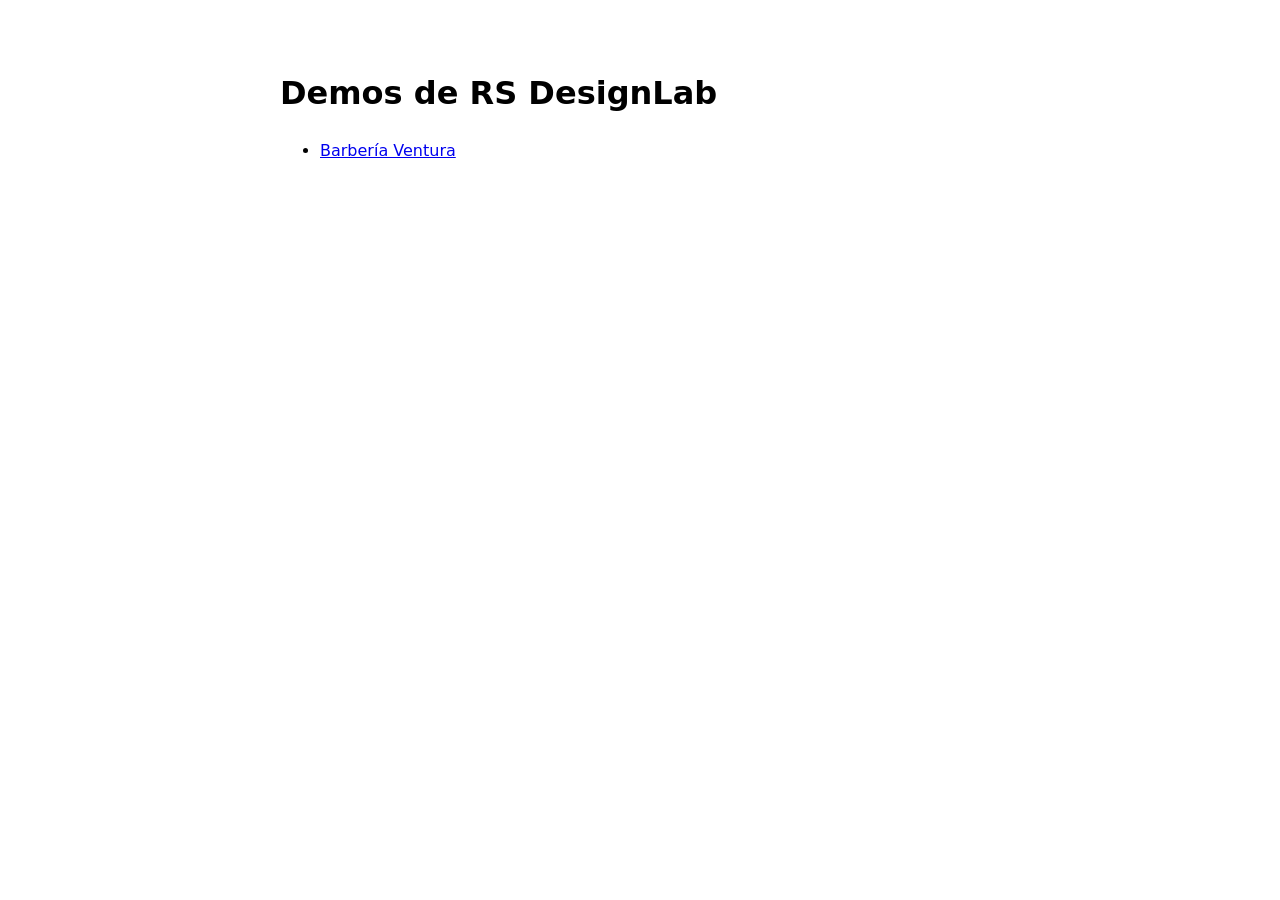
<file: index.html>
<!DOCTYPE html><html lang="es"><head><meta charset="utf-8"><meta name="viewport" content="width=device-width, initial-scale=1"><title>Demos de RS DesignLab</title><meta name="robots" content="noindex"></head><body style="font-family:system-ui,sans-serif;padding:48px 24px;max-width:720px;margin:auto;line-height:1.5"><h1>Demos de RS DesignLab</h1><ul><li><a href="/barberia/">Barbería Ventura</a></li></ul></body></html>
</file>
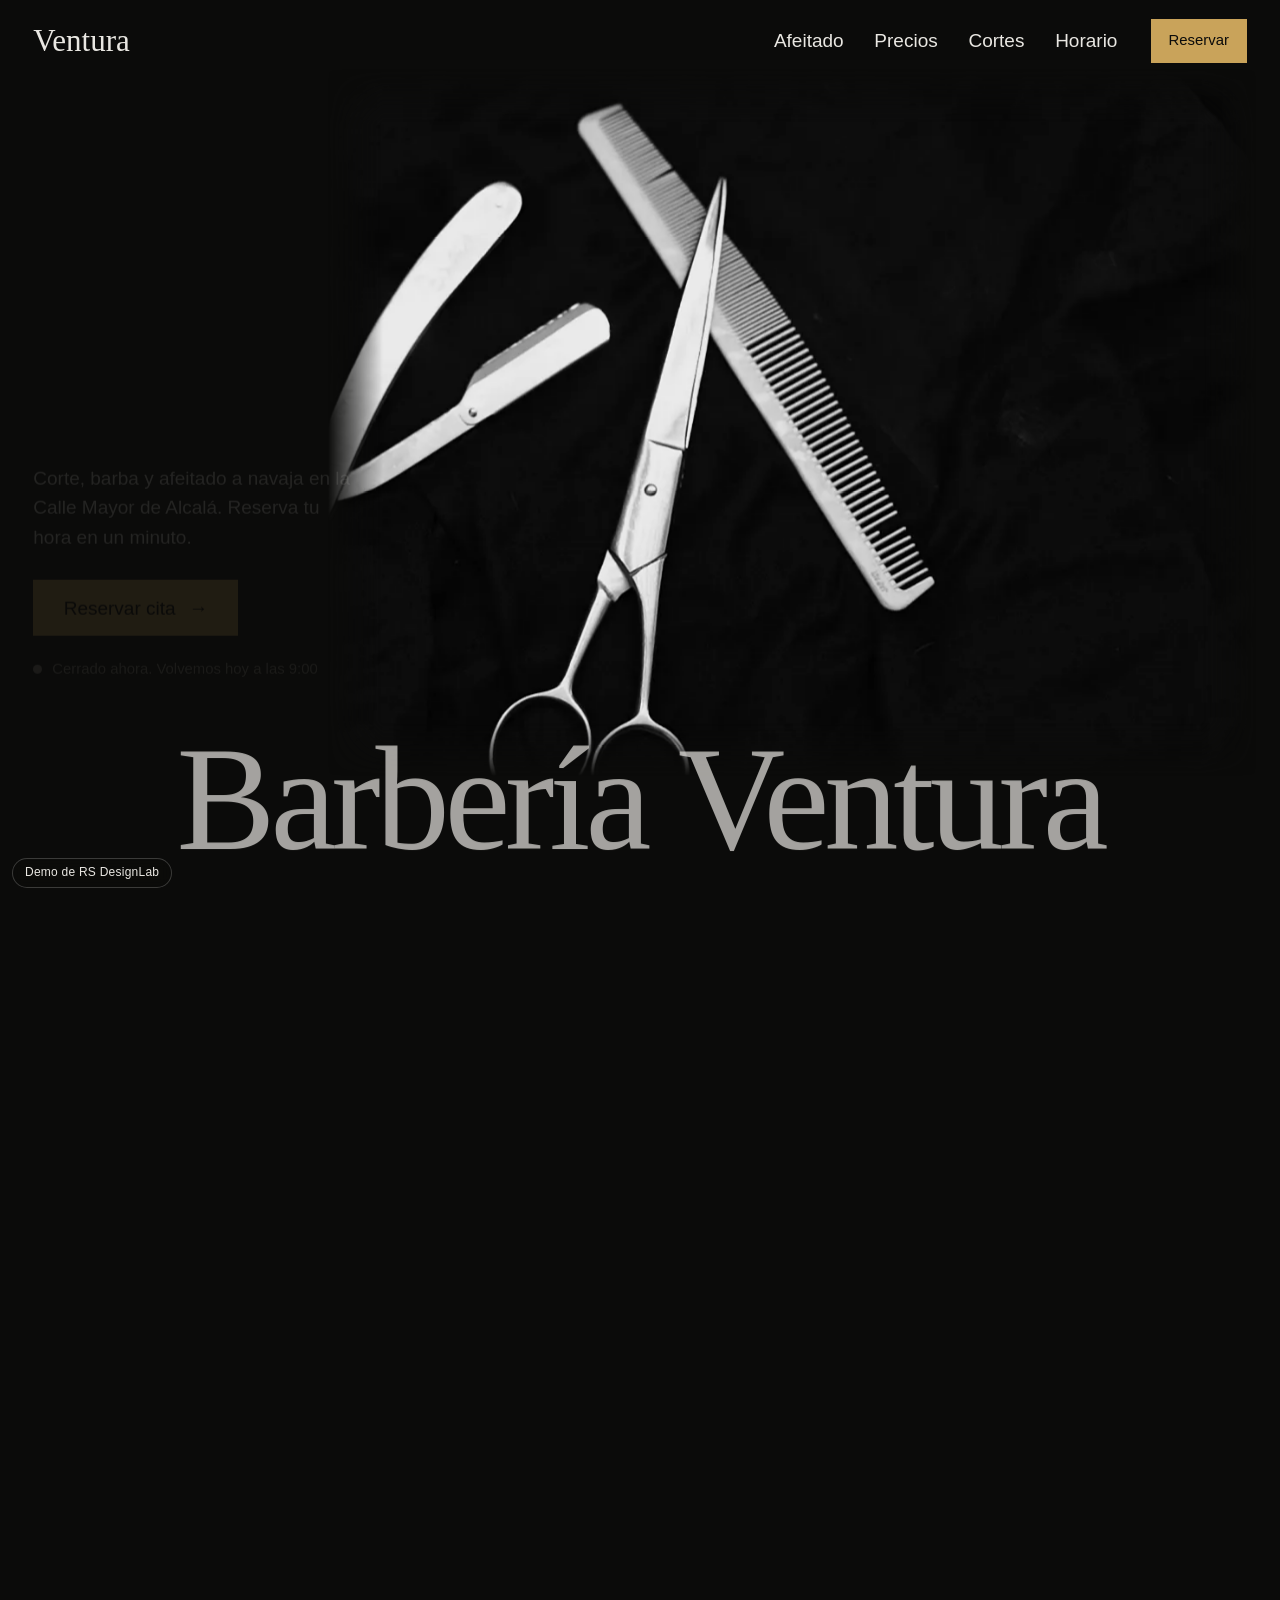
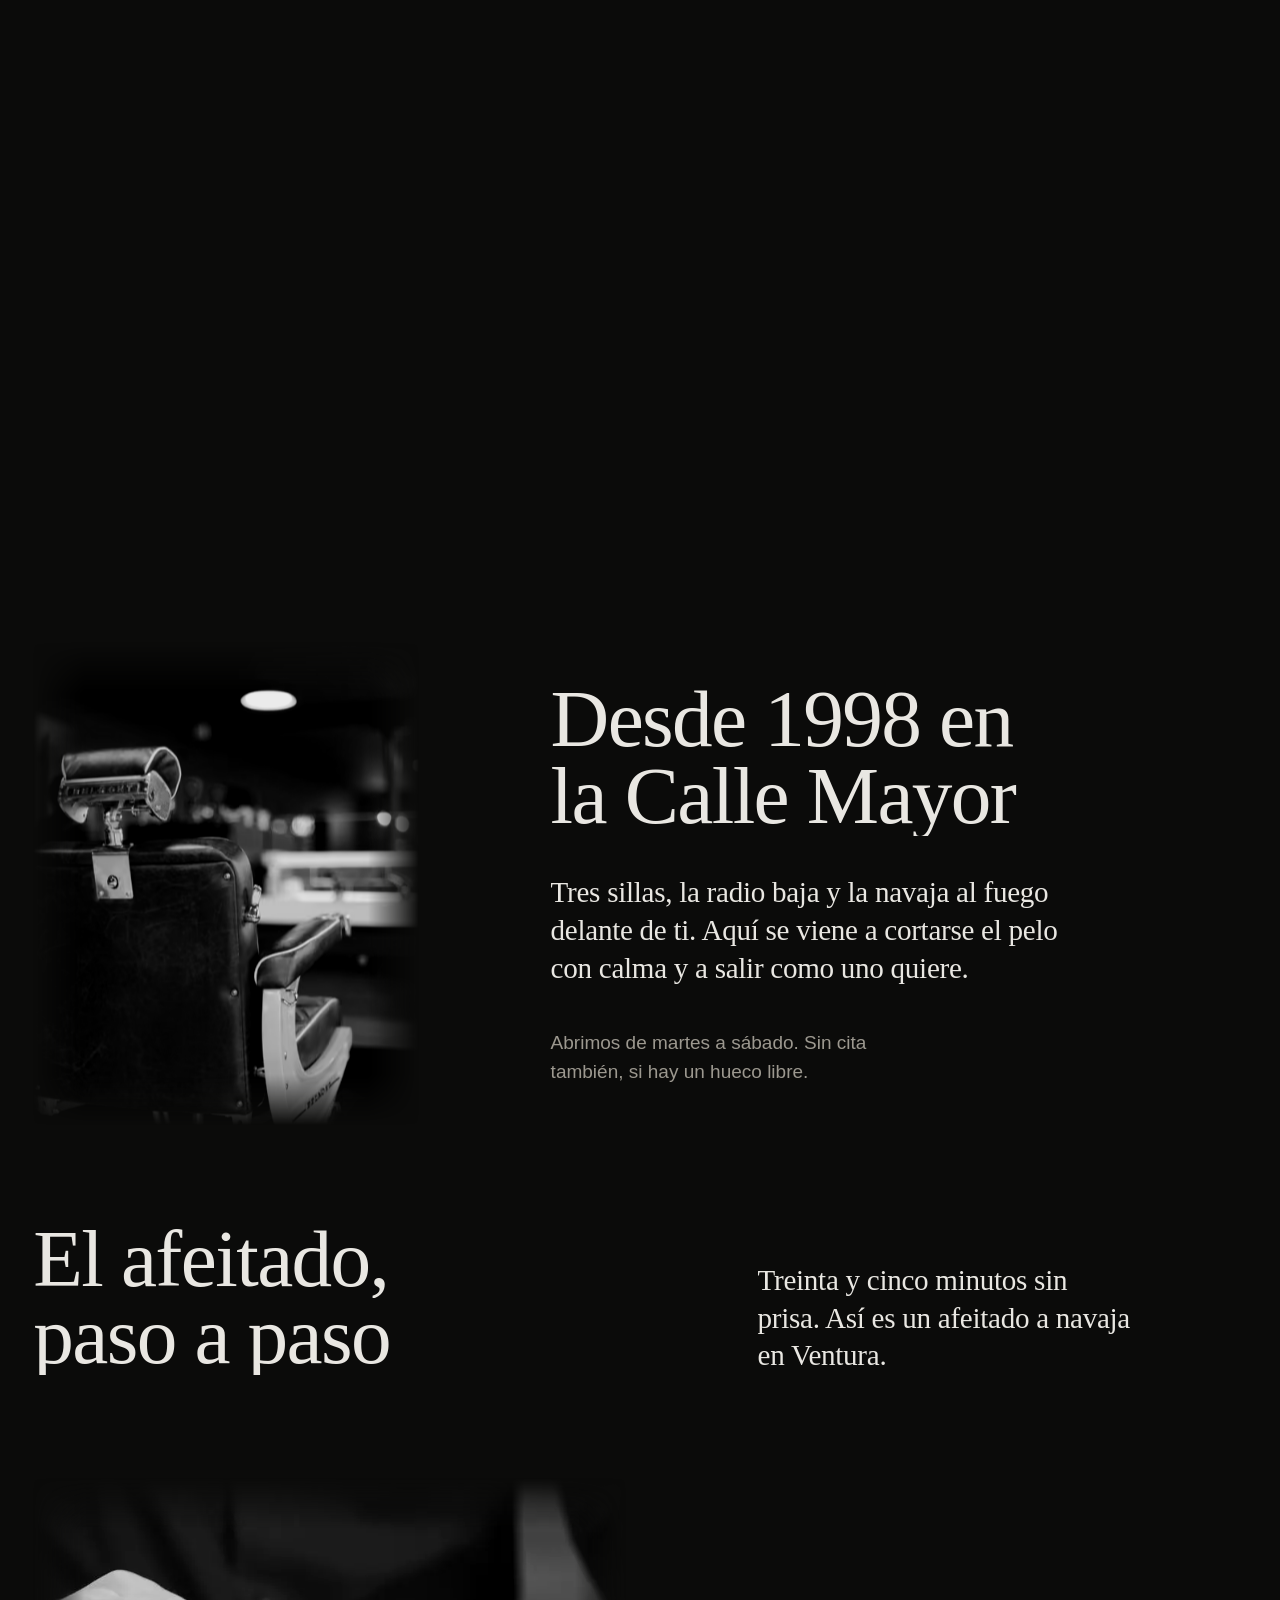
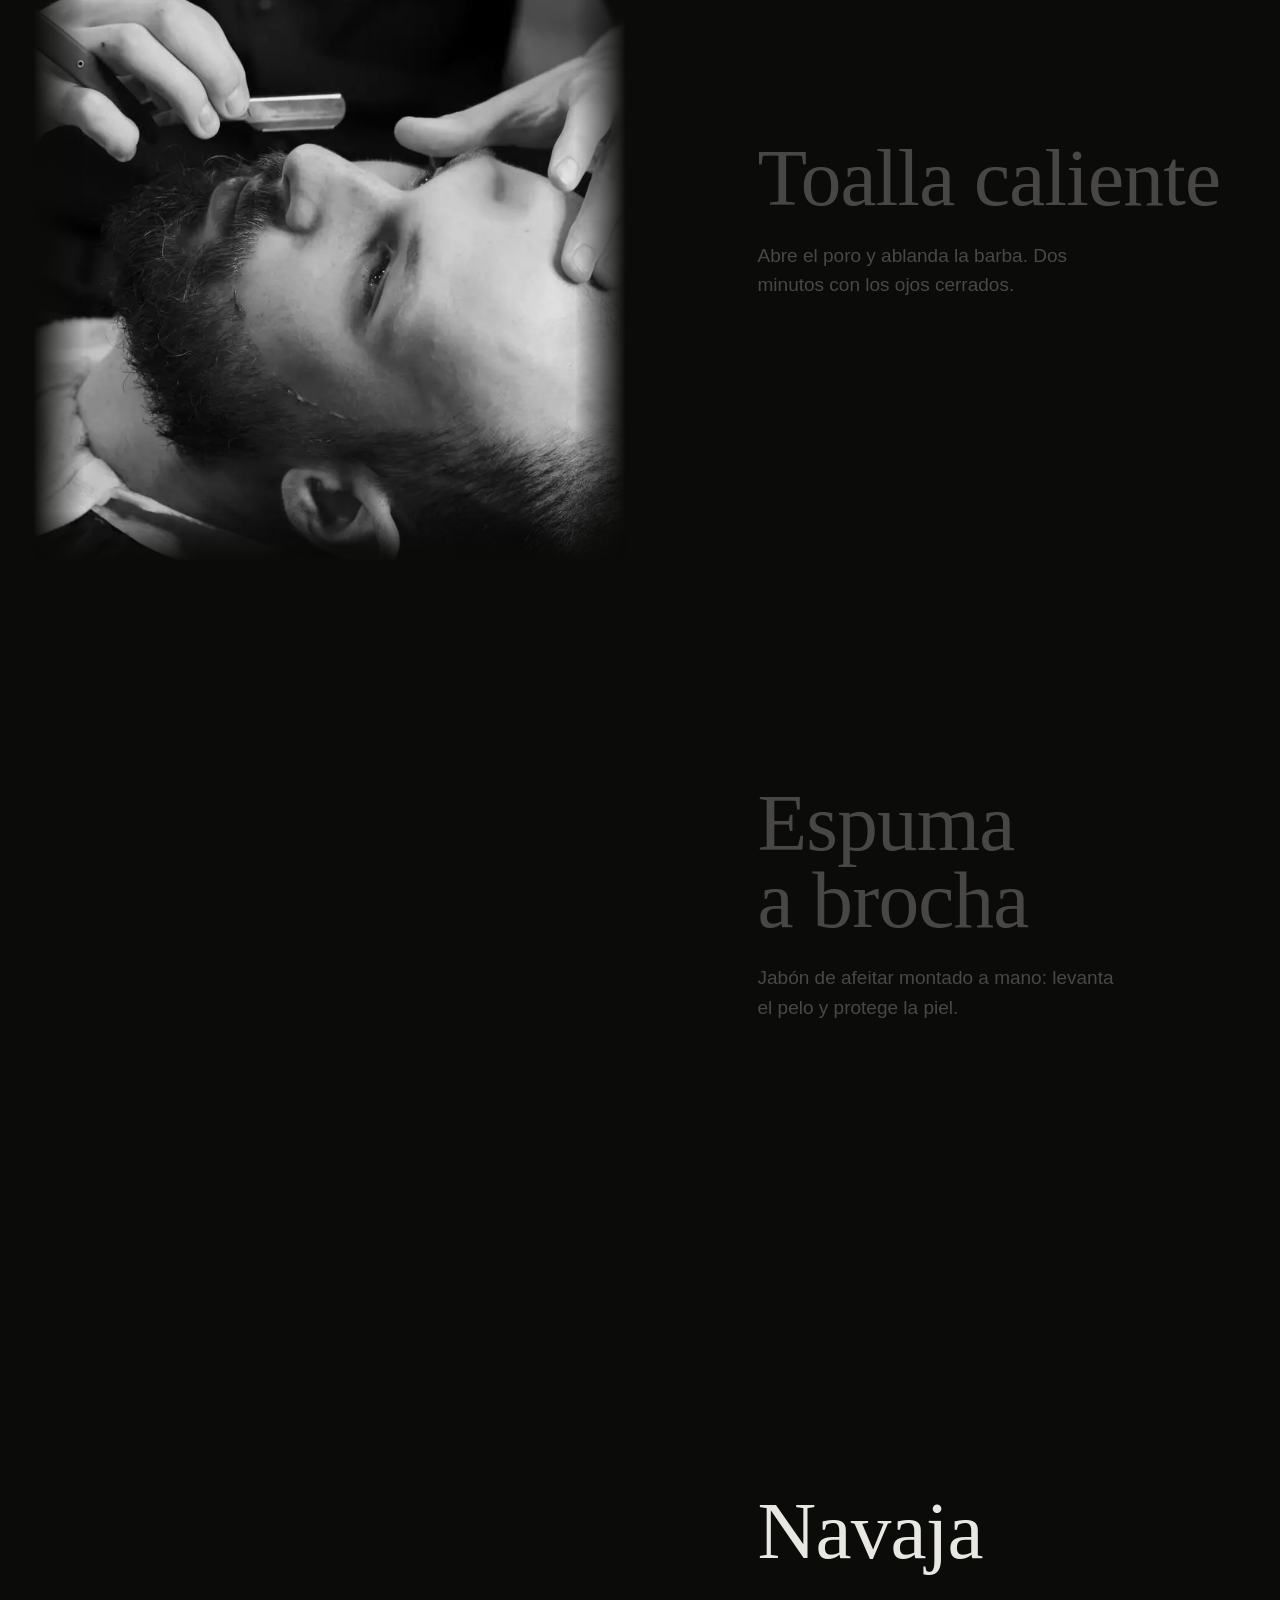
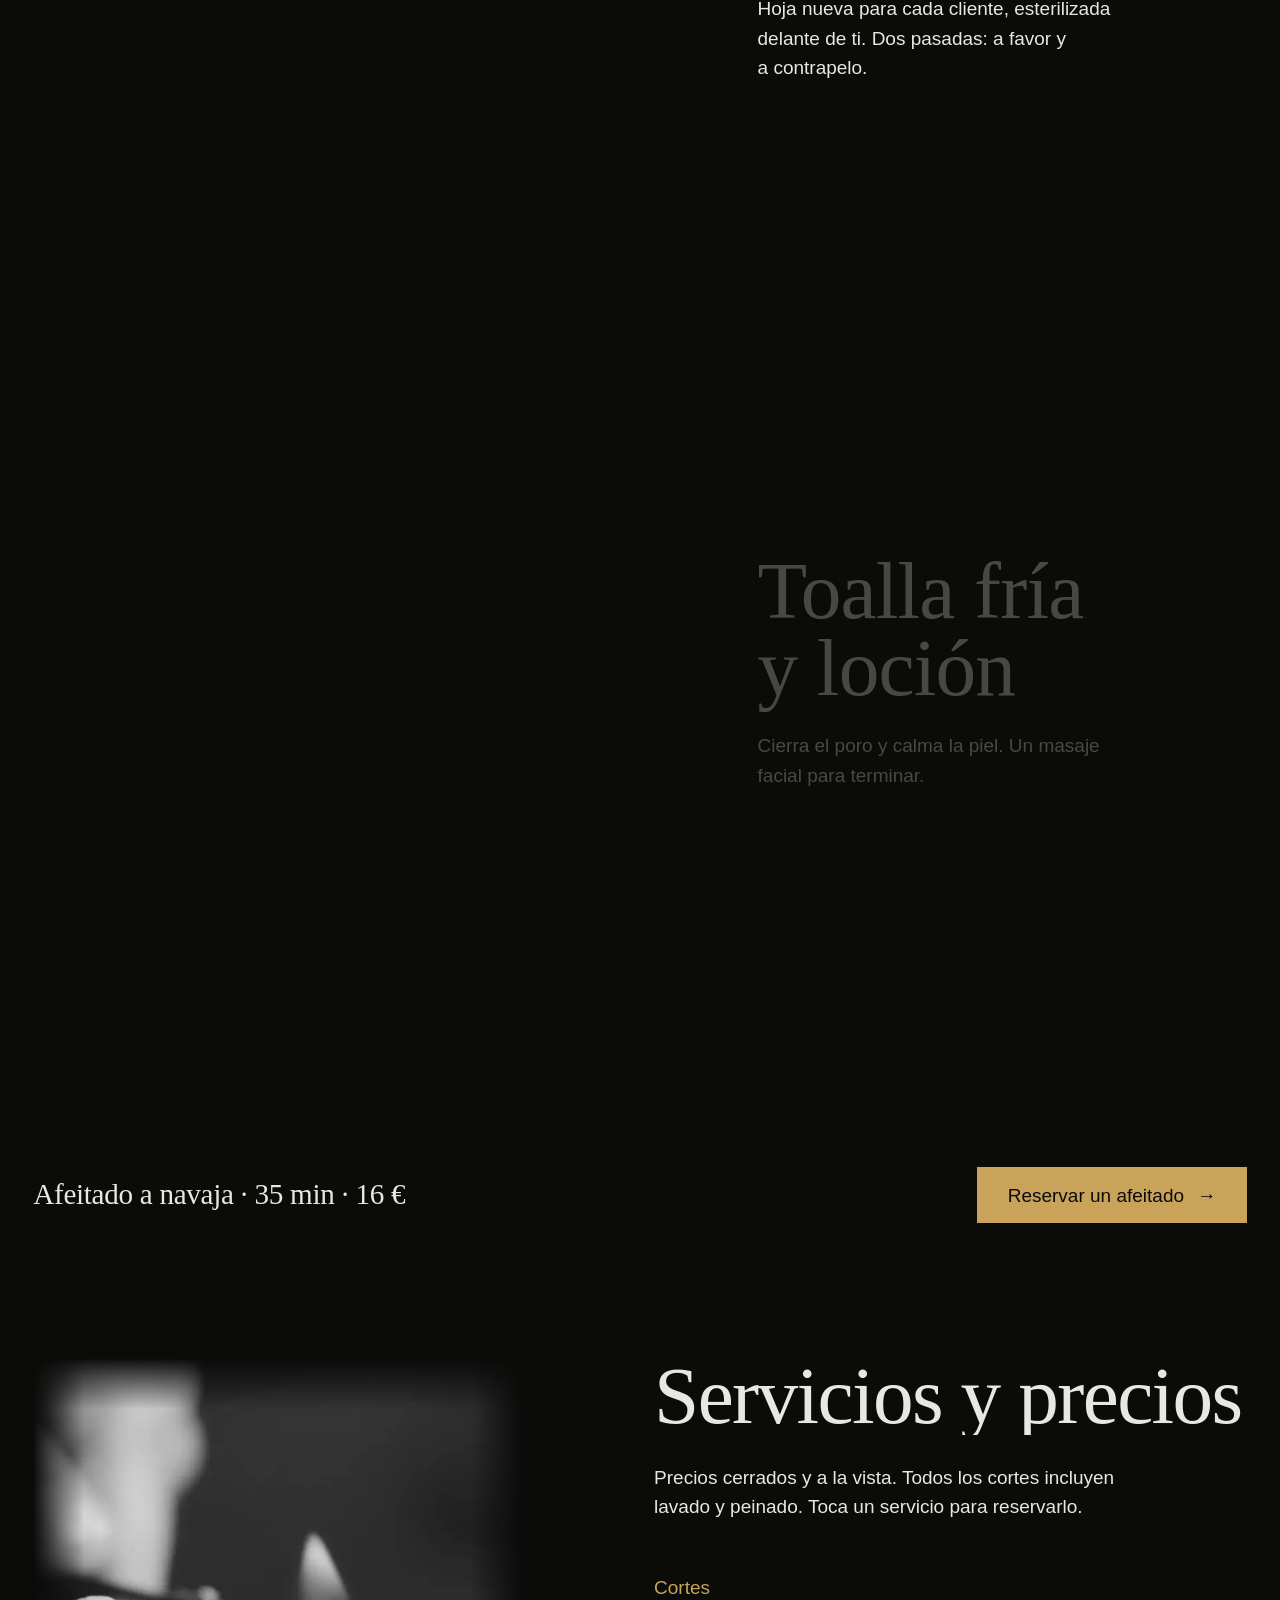
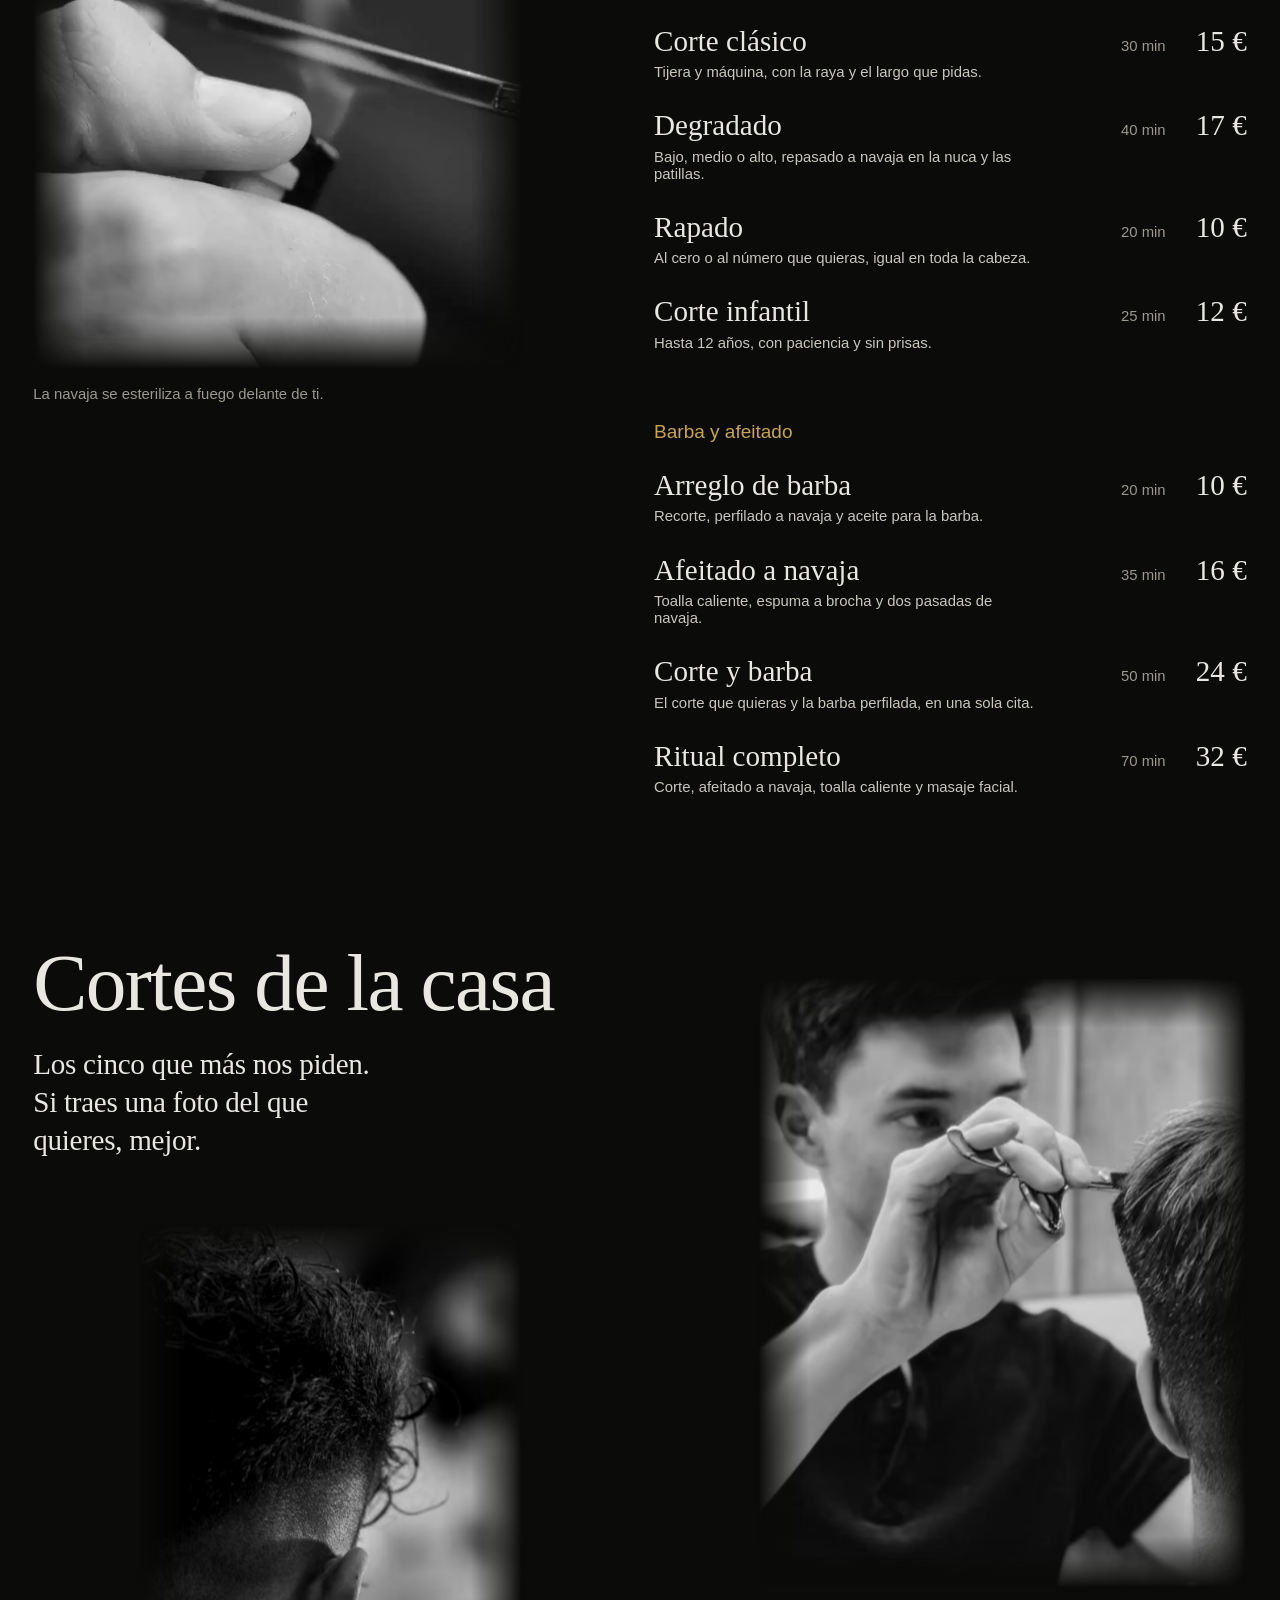
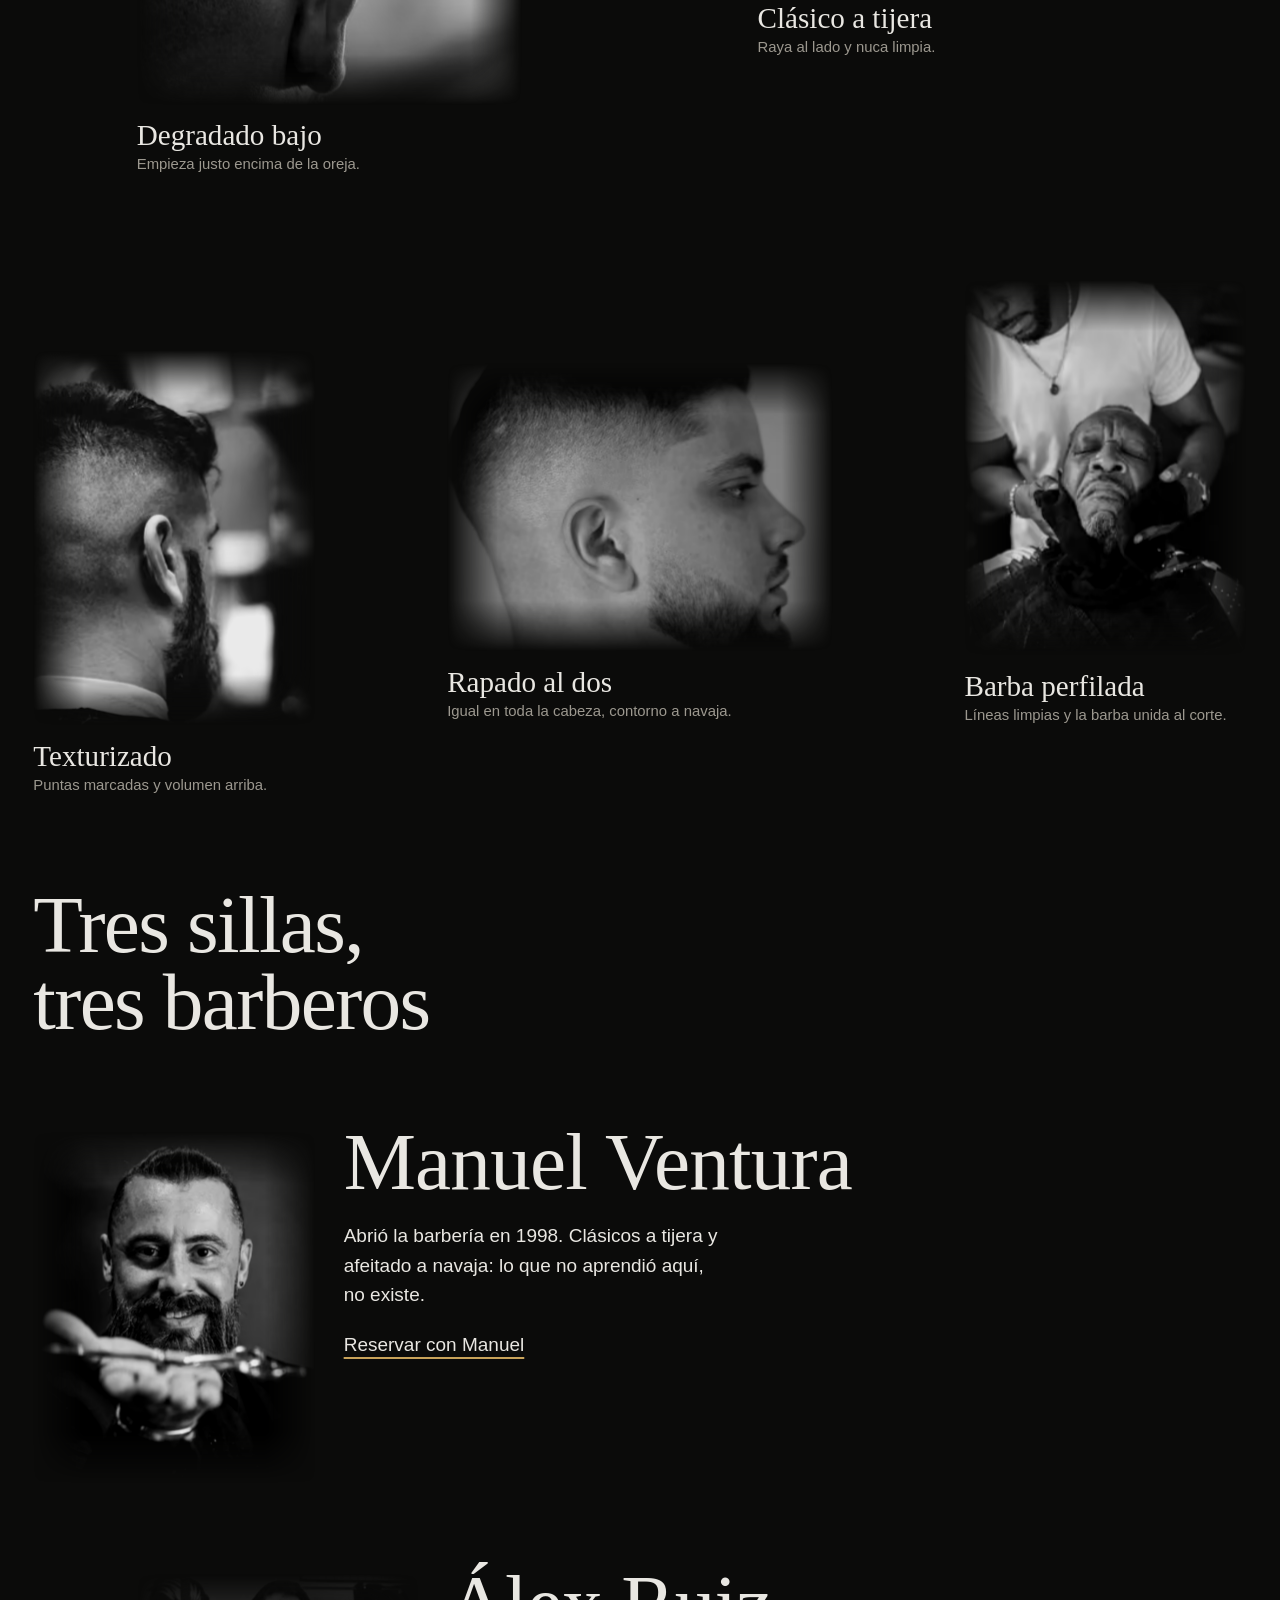
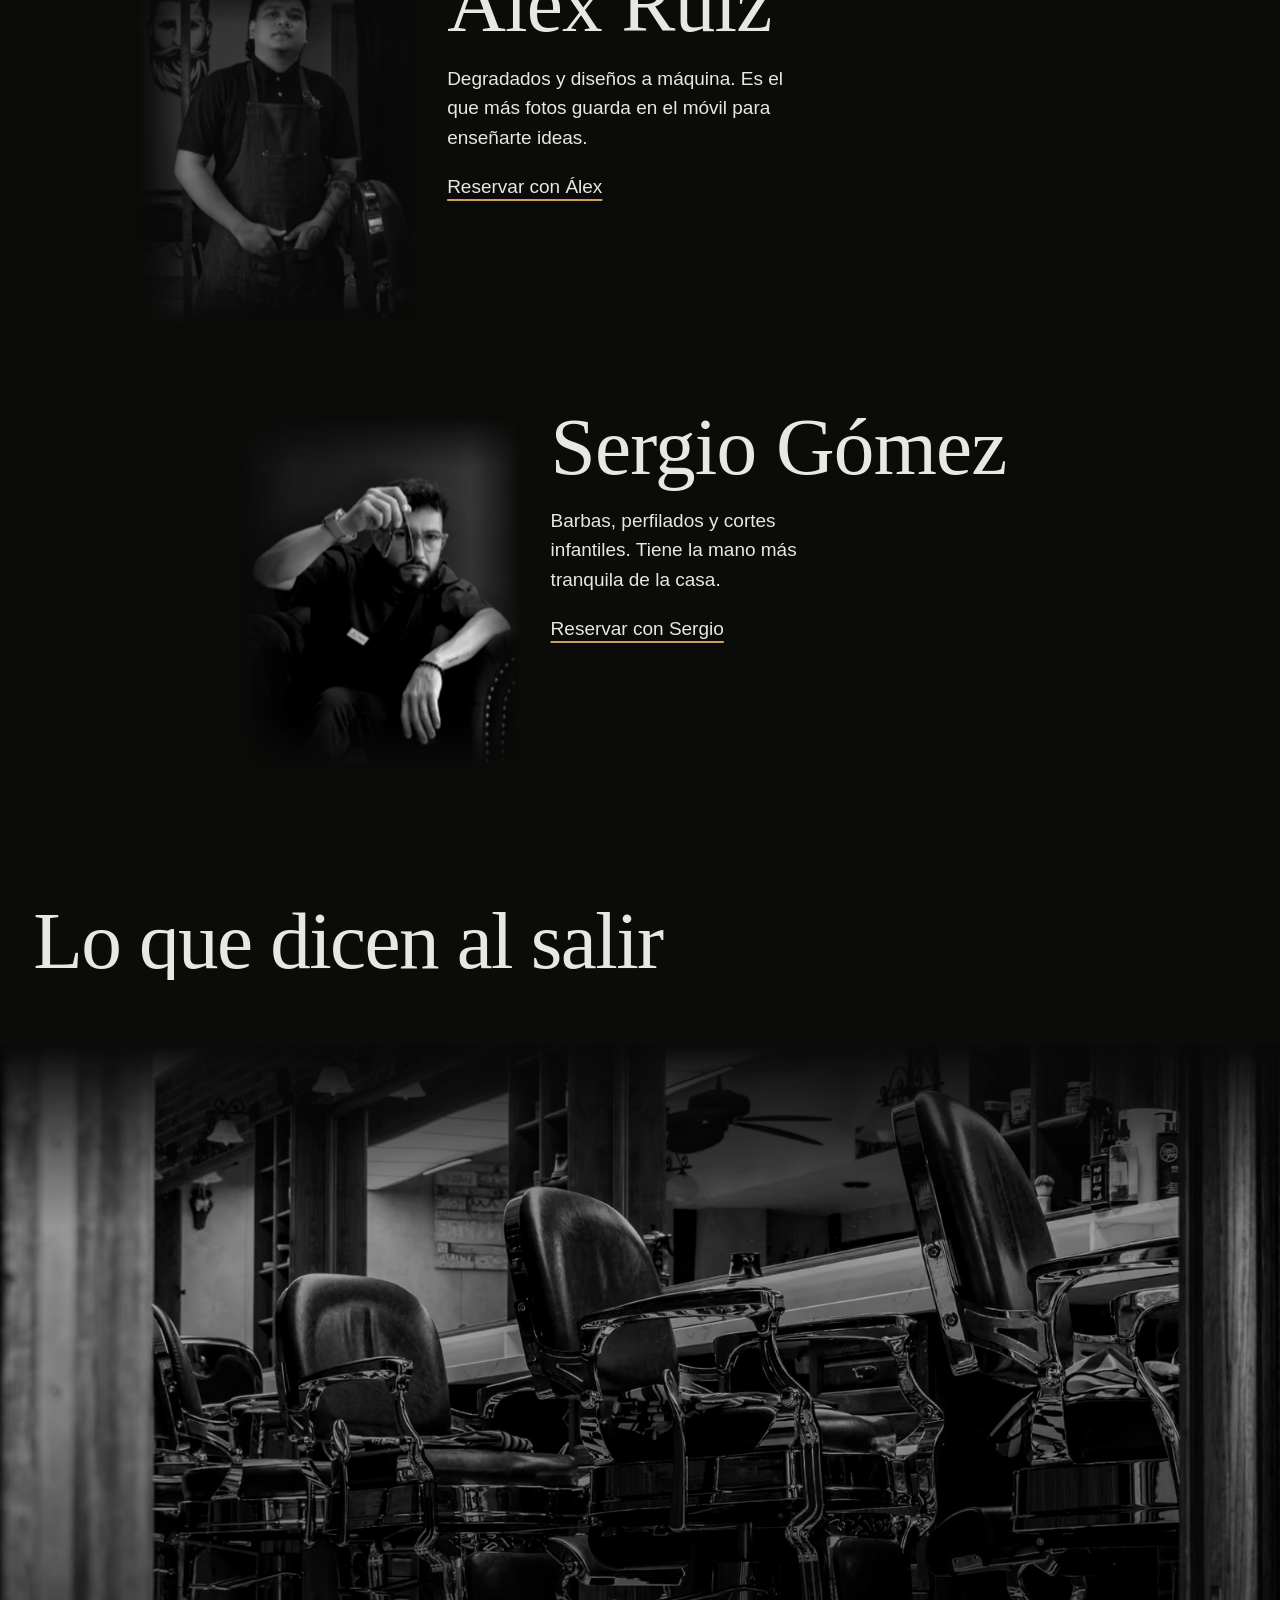
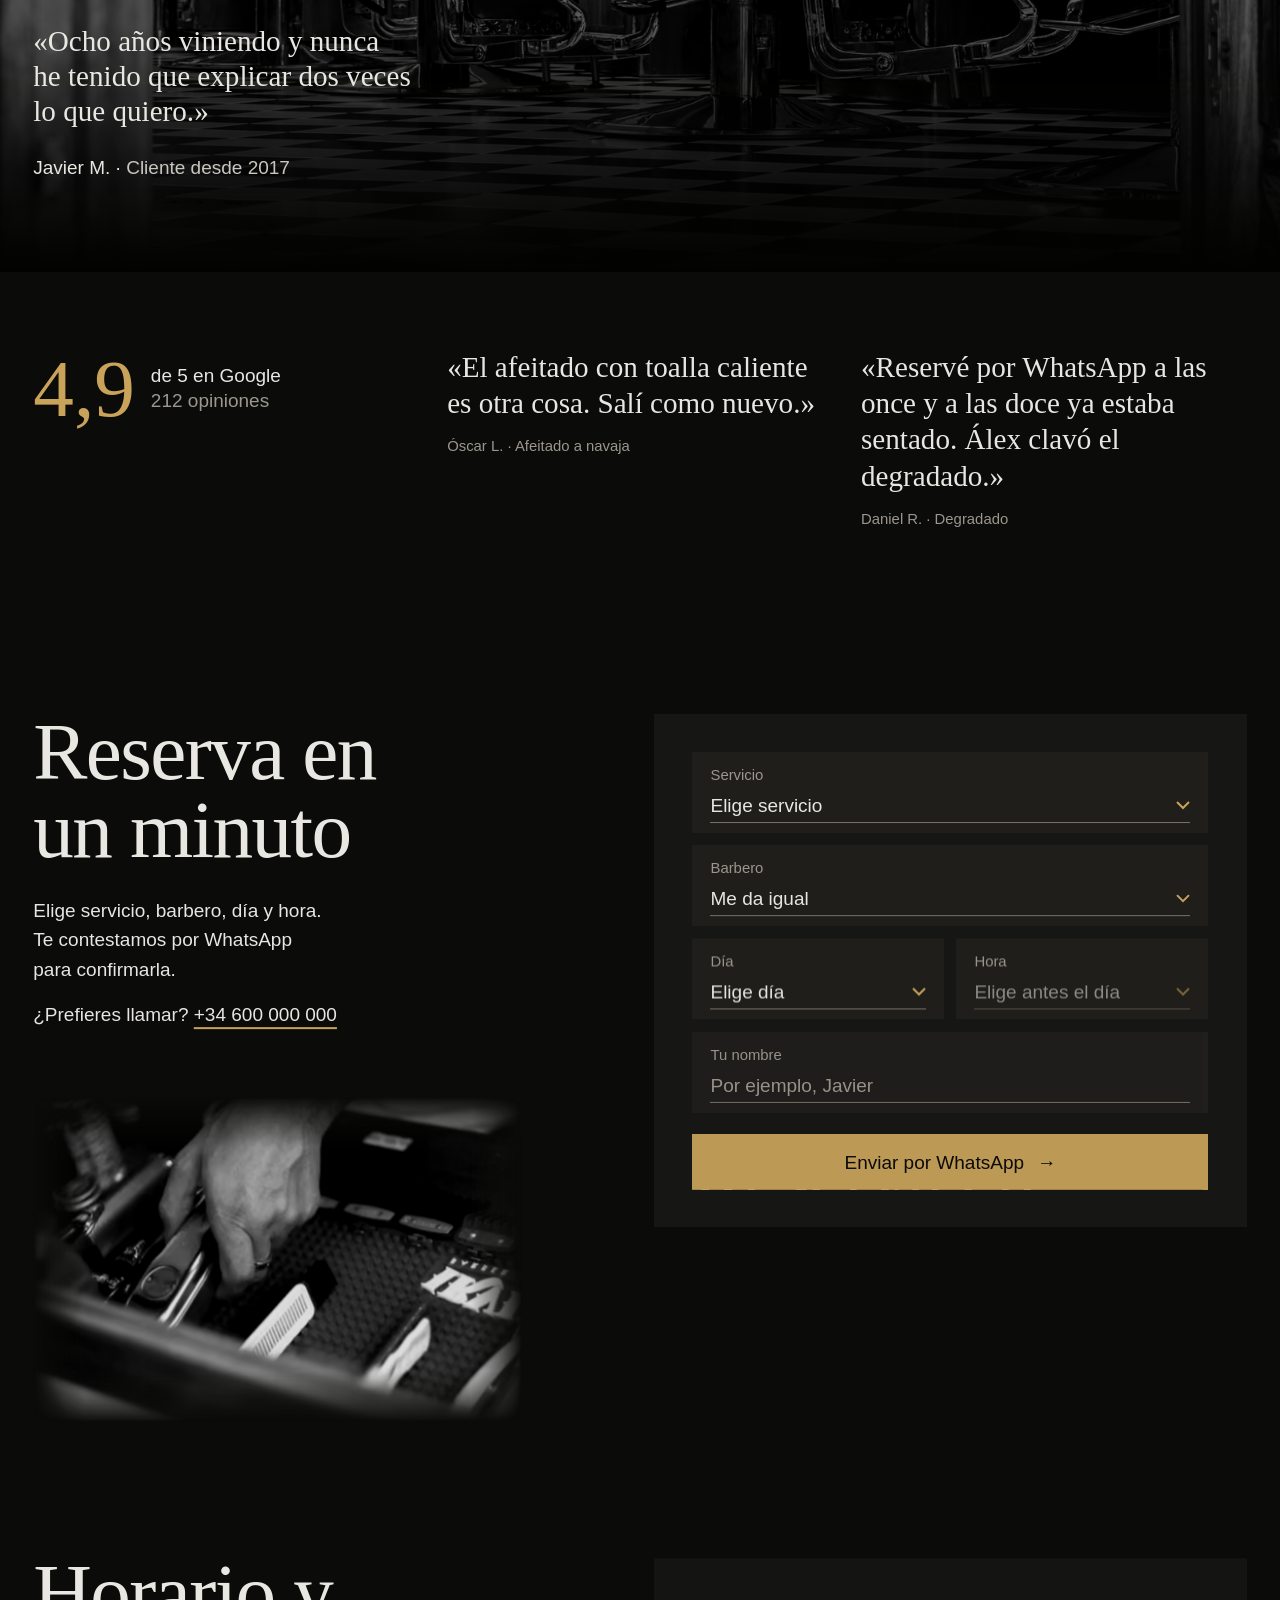
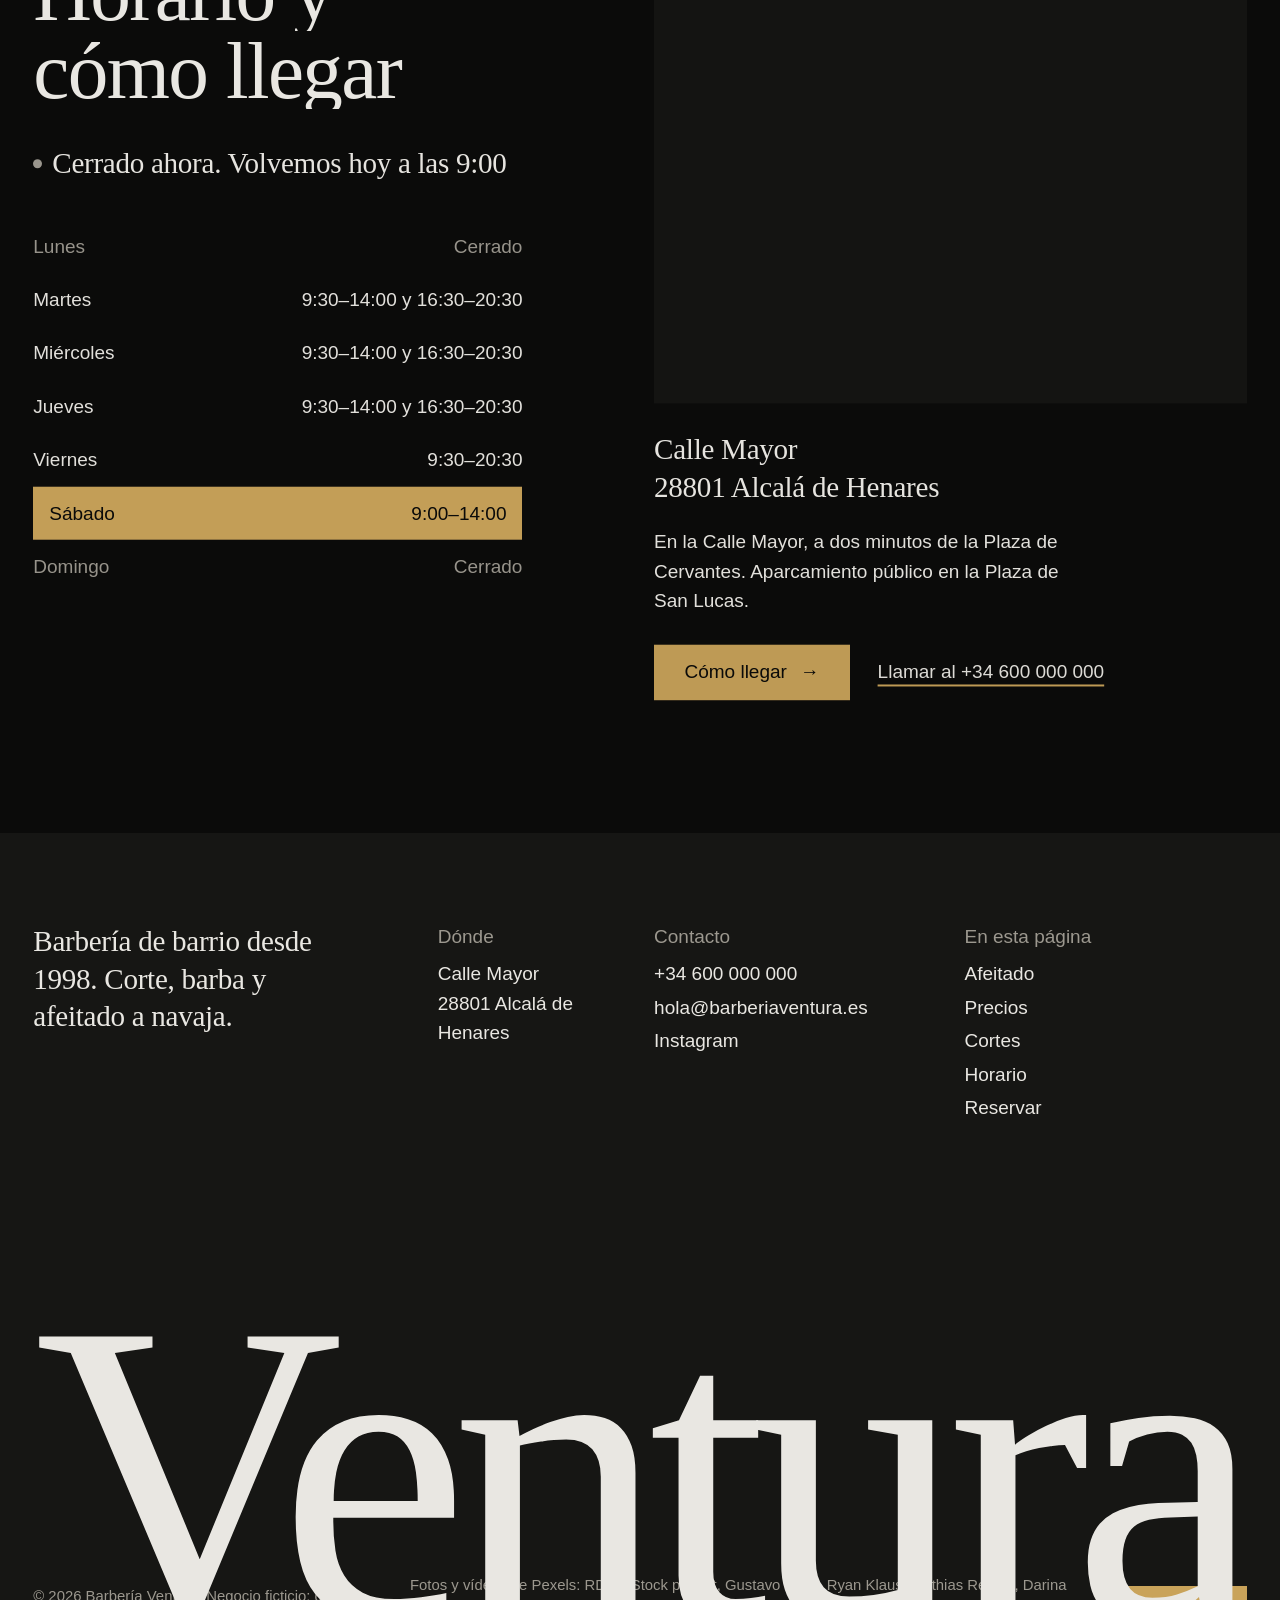
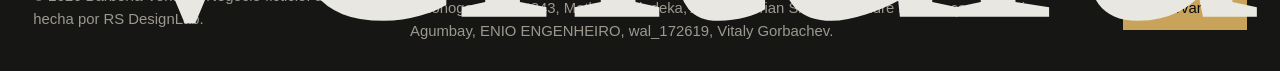
<file: barberia/index.html>
<!DOCTYPE html><html lang="es" data-estilo="sala-oscura"><head><meta charset="utf-8"><meta name="viewport" content="width=device-width, initial-scale=1"><title>Barbería Ventura | Barbería en Alcalá de Henares, Madrid</title><meta name="description" content="Corte, degradado, arreglo de barba y afeitado a navaja con toalla caliente en la Calle Mayor de Alcalá de Henares. Precios a la vista y reserva por WhatsApp."><link rel="canonical" href="https://rs-designlab.github.io/barberia/"><meta name="robots" content="noindex, nofollow"><meta name="theme-color" content="#0b0b0a"><meta property="og:type" content="website"><meta property="og:locale" content="es_ES"><meta property="og:title" content="Barbería Ventura | Barbería en Alcalá de Henares, Madrid"><meta property="og:description" content="Corte, degradado, arreglo de barba y afeitado a navaja con toalla caliente en la Calle Mayor de Alcalá de Henares. Precios a la vista y reserva por WhatsApp."><meta property="og:url" content="https://rs-designlab.github.io/barberia/"><meta property="og:image" content="https://rs-designlab.github.io/og/barberia.png"><meta property="og:image:width" content="1200"><meta property="og:image:height" content="630"><meta name="twitter:card" content="summary_large_image"><link rel="icon" href="data:image/svg+xml,%3Csvg%20xmlns%3D%22http%3A%2F%2Fwww.w3.org%2F2000%2Fsvg%22%20viewBox%3D%220%200%2032%2032%22%3E%3Crect%20width%3D%2232%22%20height%3D%2232%22%20fill%3D%22%230b0b0a%22%2F%3E%3Ctext%20x%3D%2216%22%20y%3D%2225%22%20font-family%3D%22Georgia%2Cserif%22%20font-size%3D%2224%22%20text-anchor%3D%22middle%22%20fill%3D%22%23c9a35a%22%3EV%3C%2Ftext%3E%3C%2Fsvg%3E"><script>if (!matchMedia('(prefers-reduced-motion: reduce)').matches) document.documentElement.classList.add('mueve');</script><link rel="preconnect" href="https://api.fontshare.com" crossorigin><link rel="preconnect" href="https://cdn.fontshare.com" crossorigin><link rel="stylesheet" href="https://api.fontshare.com/v2/css?f[]=gambarino@400&amp;display=swap"><link rel="stylesheet" href="https://api.fontshare.com/v2/css?f[]=general-sans@400,500&amp;display=swap"><style>:root{
  --fondo:#0b0b0a;--superficie:#161614;--superficie-2:#201f1c;
  --tinta:#e9e7e2;--suave:#9c988f;--acento:#c9a35a;--tinta-acento:#0b0b0a;
  --f-titulos:'Gambarino', Georgia, serif;--f-texto:'General Sans', 'Segoe UI', sans-serif;
}</style><link rel="stylesheet" href="/_astro/_negocio_.B5BSRdO2.css"></head><body><a class="saltar" href="#contenido">Saltar al contenido</a><header class="cabecera" data-cabecera><a class="cabecera__marca" href="#inicio" aria-label="Barbería Ventura, inicio">Ventura</a><nav aria-label="Principal"><ul><li><a href="#ritual">Afeitado</a></li><li><a href="#precios">Precios</a></li><li><a href="#trabajos">Cortes</a></li><li><a href="#horario">Horario</a></li></ul></nav><a class="boton boton--peq" href="#reserva">Reservar</a></header><main id="contenido" tabindex="-1"><section class="portada" id="inicio" aria-labelledby="po-titulo"><div class="po-escena" data-po-escena><div class="po-fijo"><div class="po-video" data-po-video><video poster="/media/barberia/herramientas.webp" muted loop playsinline autoplay preload="auto" aria-label="Navaja, tijeras y peine de barbero sobre una tela negra" data-video><source src="/media/barberia/herramientas-movil.mp4" type="video/mp4" media="(max-width: 767px)"><source src="/media/barberia/herramientas.mp4" type="video/mp4"></video><script>(function(){const poster = "/media/barberia/herramientas-movil.webp";

    if (matchMedia('(max-width: 767px)').matches) document.currentScript.previousElementSibling.poster = poster;
  })();</script><div class="po-velo" data-po-velo></div><div class="po-telon" aria-hidden="true"></div></div><div class="po-ventana" data-po-ventana aria-hidden="true"></div><div class="po-texto" data-po-texto><p>Corte, barba y afeitado a navaja en la Calle Mayor de Alcalá. Reserva tu hora en un minuto.</p><a class="boton" href="#reserva" data-iman>Reservar cita <span class="flecha" aria-hidden="true">→</span></a><p class="estado"><span class="punto" aria-hidden="true"></span><span data-estado-texto>Abrimos de martes a sábado</span></p></div><h1 class="po-nombre" id="po-titulo" data-po-nombre><span>Barbería</span> <span>Ventura</span></h1><p class="po-cita entrada" data-po-cita>Navaja, tijera y peine. Lo de siempre, hecho con calma.</p></div></div></section><section class="presentacion seccion envoltura" id="casa"><div class="pr-texto" data-entra><h2>Desde 1998 en la Calle Mayor</h2><p class="entrada" data-pieza>Tres sillas, la radio baja y la navaja al fuego delante de ti. Aquí se viene a cortarse el pelo con calma y a salir como uno quiere.</p></div><figure class="pr-foto marco bn" data-revela data-velocidad="0.12"><picture><source srcset="/_astro/sillon.GHfIwT1d_Z1NRX0F.avif 480w, /_astro/sillon.GHfIwT1d_1wnuiN.avif 800w, /_astro/sillon.GHfIwT1d_Z6q3Hm.avif 1200w, /_astro/sillon.GHfIwT1d_Z27PqNF.avif 1800w" type="image/avif" sizes="(max-width: 767px) 70vw, 30vw"><source srcset="/_astro/sillon.GHfIwT1d_Z1eDfwA.webp 480w, /_astro/sillon.GHfIwT1d_ZSUYbo.webp 800w, /_astro/sillon.GHfIwT1d_ME7dy.webp 1200w, /_astro/sillon.GHfIwT1d_Z1dKfRK.webp 1800w" type="image/webp" sizes="(max-width: 767px) 70vw, 30vw"><img src="/_astro/sillon.GHfIwT1d_2dPNnv.jpg" srcset="/_astro/sillon.GHfIwT1d_ZyzVa4.jpg 480w, /_astro/sillon.GHfIwT1d_Zn2I0R.jpg 800w, /_astro/sillon.GHfIwT1d_1JCT71.jpg 1200w, /_astro/sillon.GHfIwT1d_ZgLsYi.jpg 1800w" alt="Sillón de barbero de cuero rojo bajo una lámpara" sizes="(max-width: 767px) 70vw, 30vw" loading="lazy" fetchpriority="auto" decoding="async" width="2200" height="3300"></picture></figure><p class="pr-nota suave" data-entra><span data-pieza>Abrimos de martes a sábado. Sin cita también, si hay un hueco libre.</span></p></section><section class="ritual seccion envoltura" id="ritual"><header class="ri-cab" data-entra><h2>El afeitado, paso a paso</h2><p class="entrada" data-pieza>Treinta y cinco minutos sin prisa. Así es un afeitado a navaja en Ventura.</p></header><div class="ri-cuerpo"><div class="ri-escena" aria-hidden="true"><div class="ri-marcos"><div class="ri-marco marco bn is-activo" data-ri-marco="0"><picture><source srcset="/_astro/ritual-toalla.CqXObb5I_1MhLlC.avif 480w, /_astro/ritual-toalla.CqXObb5I_81m2X.avif 800w, /_astro/ritual-toalla.CqXObb5I_1V3PTD.avif 1200w, /_astro/ritual-toalla.CqXObb5I_Z1qgouC.avif 1800w" type="image/avif" sizes="40vw"><source srcset="/_astro/ritual-toalla.CqXObb5I_Z3VV9Q.webp 480w, /_astro/ritual-toalla.CqXObb5I_Z1Idlsv.webp 800w, /_astro/ritual-toalla.CqXObb5I_jLjUb.webp 1200w, /_astro/ritual-toalla.CqXObb5I_Zwbd2v.webp 1800w" type="image/webp" sizes="40vw"><img src="/_astro/ritual-toalla.CqXObb5I_Z2e1ChG.jpg" srcset="/_astro/ritual-toalla.CqXObb5I_ZMWm7o.jpg 480w, /_astro/ritual-toalla.CqXObb5I_Z2sdLq3.jpg 800w, /_astro/ritual-toalla.CqXObb5I_Z2cDhxQ.jpg 1200w, /_astro/ritual-toalla.CqXObb5I_2lY3iq.jpg 1800w" alt sizes="40vw" loading="lazy" fetchpriority="auto" decoding="async" width="2200" height="1467"></picture></div><div class="ri-marco marco bn" data-ri-marco="1"><picture><source srcset="/_astro/ritual-brocha.BYwUj1ye_Z2njz5f.avif 480w, /_astro/ritual-brocha.BYwUj1ye_ZA6jh5.avif 800w, /_astro/ritual-brocha.BYwUj1ye_Z2c4dlk.avif 1200w, /_astro/ritual-brocha.BYwUj1ye_ZVhldc.avif 1800w" type="image/avif" sizes="40vw"><source srcset="/_astro/ritual-brocha.BYwUj1ye_PCQdd.webp 480w, /_astro/ritual-brocha.BYwUj1ye_Z2cnPgx.webp 800w, /_astro/ritual-brocha.BYwUj1ye_Z1hY1Sd.webp 1200w, /_astro/ritual-brocha.BYwUj1ye_Z2c9K5.webp 1800w" type="image/webp" sizes="40vw"><img src="/_astro/ritual-brocha.BYwUj1ye_2cwPu2.jpg" srcset="/_astro/ritual-brocha.BYwUj1ye_6CqfF.jpg 480w, /_astro/ritual-brocha.BYwUj1ye_lnG4m.jpg 800w, /_astro/ritual-brocha.BYwUj1ye_1AberI.jpg 1200w, /_astro/ritual-brocha.BYwUj1ye_Z2ee2e5.jpg 1800w" alt sizes="40vw" loading="lazy" fetchpriority="auto" decoding="async" width="2200" height="3300"></picture></div><div class="ri-marco marco bn" data-ri-marco="2"><video poster="/media/barberia/afeitado-navaja.webp" muted loop playsinline preload="none" aria-hidden="true" data-video><source src="/media/barberia/afeitado-navaja-movil.mp4" type="video/mp4" media="(max-width: 767px)"><source src="/media/barberia/afeitado-navaja.mp4" type="video/mp4"></video></div><div class="ri-marco marco bn" data-ri-marco="3"><picture><source srcset="/_astro/ritual-masaje.B3ebICb4_uBvi7.avif 480w, /_astro/ritual-masaje.B3ebICb4_Z19DT0x.avif 800w, /_astro/ritual-masaje.B3ebICb4_Z2rvi8z.avif 1200w, /_astro/ritual-masaje.B3ebICb4_ZIDoIT.avif 1800w" type="image/avif" sizes="40vw"><source srcset="/_astro/ritual-masaje.B3ebICb4_Z1lCcdm.webp 480w, /_astro/ritual-masaje.B3ebICb4_24iwhU.webp 800w, /_astro/ritual-masaje.B3ebICb4_11ojFT.webp 1200w, /_astro/ritual-masaje.B3ebICb4_aqLId.webp 1800w" type="image/webp" sizes="40vw"><img src="/_astro/ritual-masaje.B3ebICb4_Z1woCvX.jpg" srcset="/_astro/ritual-masaje.B3ebICb4_Z25CCaT.jpg 480w, /_astro/ritual-masaje.B3ebICb4_1ki6kn.jpg 800w, /_astro/ritual-masaje.B3ebICb4_Z1v1hM8.jpg 1200w, /_astro/ritual-masaje.B3ebICb4_Z21A5JM.jpg 1800w" alt sizes="40vw" loading="lazy" fetchpriority="auto" decoding="async" width="2200" height="1467"></picture></div></div></div><ol class="ri-pasos carrusel"><li class="ri-paso" data-ri-paso="0"><div class="ri-movil marco bn" data-revela><picture><source srcset="/_astro/ritual-toalla.CqXObb5I_1MhLlC.avif 480w, /_astro/ritual-toalla.CqXObb5I_81m2X.avif 800w, /_astro/ritual-toalla.CqXObb5I_1V3PTD.avif 1200w, /_astro/ritual-toalla.CqXObb5I_Z1qgouC.avif 1800w" type="image/avif" sizes="92vw"><source srcset="/_astro/ritual-toalla.CqXObb5I_Z3VV9Q.webp 480w, /_astro/ritual-toalla.CqXObb5I_Z1Idlsv.webp 800w, /_astro/ritual-toalla.CqXObb5I_jLjUb.webp 1200w, /_astro/ritual-toalla.CqXObb5I_Zwbd2v.webp 1800w" type="image/webp" sizes="92vw"><img src="/_astro/ritual-toalla.CqXObb5I_Z2e1ChG.jpg" srcset="/_astro/ritual-toalla.CqXObb5I_ZMWm7o.jpg 480w, /_astro/ritual-toalla.CqXObb5I_Z2sdLq3.jpg 800w, /_astro/ritual-toalla.CqXObb5I_Z2cDhxQ.jpg 1200w, /_astro/ritual-toalla.CqXObb5I_2lY3iq.jpg 1800w" alt="Barbero colocando una toalla caliente sobre la cara de un cliente" sizes="92vw" loading="lazy" fetchpriority="auto" decoding="async" width="2200" height="1467"></picture></div><h3>Toalla caliente</h3><p>Abre el poro y ablanda la barba. Dos minutos con los ojos cerrados.</p></li><li class="ri-paso" data-ri-paso="1"><div class="ri-movil marco bn" data-revela><picture><source srcset="/_astro/ritual-brocha.BYwUj1ye_Z2njz5f.avif 480w, /_astro/ritual-brocha.BYwUj1ye_ZA6jh5.avif 800w, /_astro/ritual-brocha.BYwUj1ye_Z2c4dlk.avif 1200w, /_astro/ritual-brocha.BYwUj1ye_ZVhldc.avif 1800w" type="image/avif" sizes="92vw"><source srcset="/_astro/ritual-brocha.BYwUj1ye_PCQdd.webp 480w, /_astro/ritual-brocha.BYwUj1ye_Z2cnPgx.webp 800w, /_astro/ritual-brocha.BYwUj1ye_Z1hY1Sd.webp 1200w, /_astro/ritual-brocha.BYwUj1ye_Z2c9K5.webp 1800w" type="image/webp" sizes="92vw"><img src="/_astro/ritual-brocha.BYwUj1ye_2cwPu2.jpg" srcset="/_astro/ritual-brocha.BYwUj1ye_6CqfF.jpg 480w, /_astro/ritual-brocha.BYwUj1ye_lnG4m.jpg 800w, /_astro/ritual-brocha.BYwUj1ye_1AberI.jpg 1200w, /_astro/ritual-brocha.BYwUj1ye_Z2ee2e5.jpg 1800w" alt="Brocha de afeitar y cuenco de jabón sobre fondo negro" sizes="92vw" loading="lazy" fetchpriority="auto" decoding="async" width="2200" height="3300"></picture></div><h3>Espuma a brocha</h3><p>Jabón de afeitar montado a mano: levanta el pelo y protege la piel.</p></li><li class="ri-paso" data-ri-paso="2"><div class="ri-movil marco bn" data-revela><video poster="/media/barberia/afeitado-navaja.webp" muted loop playsinline preload="none" aria-label="Barbero afeitando la barba de un cliente con navaja" data-video><source src="/media/barberia/afeitado-navaja-movil.mp4" type="video/mp4" media="(max-width: 767px)"><source src="/media/barberia/afeitado-navaja.mp4" type="video/mp4"></video></div><h3>Navaja</h3><p>Hoja nueva para cada cliente, esterilizada delante de ti. Dos pasadas: a favor y a contrapelo.</p></li><li class="ri-paso" data-ri-paso="3"><div class="ri-movil marco bn" data-revela><picture><source srcset="/_astro/ritual-masaje.B3ebICb4_uBvi7.avif 480w, /_astro/ritual-masaje.B3ebICb4_Z19DT0x.avif 800w, /_astro/ritual-masaje.B3ebICb4_Z2rvi8z.avif 1200w, /_astro/ritual-masaje.B3ebICb4_ZIDoIT.avif 1800w" type="image/avif" sizes="92vw"><source srcset="/_astro/ritual-masaje.B3ebICb4_Z1lCcdm.webp 480w, /_astro/ritual-masaje.B3ebICb4_24iwhU.webp 800w, /_astro/ritual-masaje.B3ebICb4_11ojFT.webp 1200w, /_astro/ritual-masaje.B3ebICb4_aqLId.webp 1800w" type="image/webp" sizes="92vw"><img src="/_astro/ritual-masaje.B3ebICb4_Z1woCvX.jpg" srcset="/_astro/ritual-masaje.B3ebICb4_Z25CCaT.jpg 480w, /_astro/ritual-masaje.B3ebICb4_1ki6kn.jpg 800w, /_astro/ritual-masaje.B3ebICb4_Z1v1hM8.jpg 1200w, /_astro/ritual-masaje.B3ebICb4_Z21A5JM.jpg 1800w" alt="Barbero dando un masaje facial a un cliente" sizes="92vw" loading="lazy" fetchpriority="auto" decoding="async" width="2200" height="1467"></picture></div><h3>Toalla fría y loción</h3><p>Cierra el poro y calma la piel. Un masaje facial para terminar.</p></li></ol><p class="desliza" aria-hidden="true">Desliza para ver los 4 pasos →</p></div><div class="ri-cierre" data-entra><p class="entrada" data-pieza>Afeitado a navaja · 35 min · 16 €</p><a class="boton" href="#reserva" data-elegir="Afeitado a navaja" data-iman data-pieza>Reservar un afeitado <span class="flecha" aria-hidden="true">→</span></a></div></section><section class="servicios seccion envoltura" id="precios"><figure class="sv-pieza"><div class="marco bn sv-video" data-revela><video poster="/media/barberia/navaja-llama.webp" muted loop playsinline preload="none" aria-label="Navaja de afeitar esterilizándose a fuego" data-video><source src="/media/barberia/navaja-llama-movil.mp4" type="video/mp4" media="(max-width: 767px)"><source src="/media/barberia/navaja-llama.mp4" type="video/mp4"></video></div><figcaption class="suave">La navaja se esteriliza a fuego delante de ti.</figcaption></figure><div class="sv-lista"><h2>Servicios y precios</h2><p class="sv-frase" data-entra><span data-pieza>Precios cerrados y a la vista. Todos los cortes incluyen lavado y peinado. Toca un servicio para reservarlo.</span></p><div class="sv-grupo" data-entra><h3 class="sv-cat" data-pieza>Cortes</h3><ul><li data-pieza><a class="sv-fila" href="#reserva" data-elegir="Corte clásico"><span class="sv-nombre">Corte clásico</span><span class="sv-min">30 min</span><span class="sv-precio">15 €</span><span class="sv-texto">Tijera y máquina, con la raya y el largo que pidas.</span></a></li><li data-pieza><a class="sv-fila" href="#reserva" data-elegir="Degradado"><span class="sv-nombre">Degradado</span><span class="sv-min">40 min</span><span class="sv-precio">17 €</span><span class="sv-texto">Bajo, medio o alto, repasado a navaja en la nuca y las patillas.</span></a></li><li data-pieza><a class="sv-fila" href="#reserva" data-elegir="Rapado"><span class="sv-nombre">Rapado</span><span class="sv-min">20 min</span><span class="sv-precio">10 €</span><span class="sv-texto">Al cero o al número que quieras, igual en toda la cabeza.</span></a></li><li data-pieza><a class="sv-fila" href="#reserva" data-elegir="Corte infantil"><span class="sv-nombre">Corte infantil</span><span class="sv-min">25 min</span><span class="sv-precio">12 €</span><span class="sv-texto">Hasta 12 años, con paciencia y sin prisas.</span></a></li></ul></div><div class="sv-grupo" data-entra><h3 class="sv-cat" data-pieza>Barba y afeitado</h3><ul><li data-pieza><a class="sv-fila" href="#reserva" data-elegir="Arreglo de barba"><span class="sv-nombre">Arreglo de barba</span><span class="sv-min">20 min</span><span class="sv-precio">10 €</span><span class="sv-texto">Recorte, perfilado a navaja y aceite para la barba.</span></a></li><li data-pieza><a class="sv-fila" href="#reserva" data-elegir="Afeitado a navaja"><span class="sv-nombre">Afeitado a navaja</span><span class="sv-min">35 min</span><span class="sv-precio">16 €</span><span class="sv-texto">Toalla caliente, espuma a brocha y dos pasadas de navaja.</span></a></li><li data-pieza><a class="sv-fila" href="#reserva" data-elegir="Corte y barba"><span class="sv-nombre">Corte y barba</span><span class="sv-min">50 min</span><span class="sv-precio">24 €</span><span class="sv-texto">El corte que quieras y la barba perfilada, en una sola cita.</span></a></li><li data-pieza><a class="sv-fila" href="#reserva" data-elegir="Ritual completo"><span class="sv-nombre">Ritual completo</span><span class="sv-min">70 min</span><span class="sv-precio">32 €</span><span class="sv-texto">Corte, afeitado a navaja, toalla caliente y masaje facial.</span></a></li></ul></div></div></section><section class="galeria seccion envoltura" id="trabajos"><header class="ga-cab"><h2>Cortes de la casa</h2><p class="entrada" data-entra><span data-pieza>Los cinco que más nos piden. Si traes una foto del que quieres, mejor.</span></p></header><div class="ga-fotos carrusel"><figure class="ga-foto ga-1 color-al-pasar" data-velocidad="0.1"><div class="marco bn" data-revela><picture><source srcset="/_astro/corte-clasico.5o3-VwZI_1hOifK.avif 480w, /_astro/corte-clasico.5o3-VwZI_Z1v7t1V.avif 800w, /_astro/corte-clasico.5o3-VwZI_Z1YPCaP.avif 1200w, /_astro/corte-clasico.5o3-VwZI_15ntQQ.avif 1800w" type="image/avif" sizes="(max-width: 899px) 78vw, 36vw"><source srcset="/_astro/corte-clasico.5o3-VwZI_ZyppfI.webp 480w, /_astro/corte-clasico.5o3-VwZI_1WM8Mx.webp 800w, /_astro/corte-clasico.5o3-VwZI_Z15KqHI.webp 1200w, /_astro/corte-clasico.5o3-VwZI_1YsFjX.webp 1800w" type="image/webp" sizes="(max-width: 899px) 78vw, 36vw"><img src="/_astro/corte-clasico.5o3-VwZI_Z1TFk0h.jpg" srcset="/_astro/corte-clasico.5o3-VwZI_Z1ipPdg.jpg 480w, /_astro/corte-clasico.5o3-VwZI_ZyCsFu.jpg 800w, /_astro/corte-clasico.5o3-VwZI_1MoOCd.jpg 1200w, /_astro/corte-clasico.5o3-VwZI_Zcyc92.jpg 1800w" alt="Barbero cortando a tijera el pelo de un chico joven" sizes="(max-width: 899px) 78vw, 36vw" loading="lazy" fetchpriority="auto" decoding="async" width="1999" height="3553"></picture></div><figcaption><span class="ga-nombre">Clásico a tijera</span><span class="suave">Raya al lado y nuca limpia.</span></figcaption></figure><figure class="ga-foto ga-2 color-al-pasar" data-velocidad="-0.08"><div class="marco bn" data-revela><picture><source srcset="/_astro/corte-degradado.n2Ca19gK_S2W3G.avif 480w, /_astro/corte-degradado.n2Ca19gK_1brb7G.avif 800w, /_astro/corte-degradado.n2Ca19gK_ZwuWAm.avif 1200w, /_astro/corte-degradado.n2Ca19gK_Z2kFx4e.avif 1800w" type="image/avif" sizes="(max-width: 899px) 78vw, 36vw"><source srcset="/_astro/corte-degradado.n2Ca19gK_1M88vN.webp 480w, /_astro/corte-degradado.n2Ca19gK_Z1k6Qum.webp 800w, /_astro/corte-degradado.n2Ca19gK_Z2hO7DR.webp 1200w, /_astro/corte-degradado.n2Ca19gK_YcqGc.webp 1800w" type="image/webp" sizes="(max-width: 899px) 78vw, 36vw"><img src="/_astro/corte-degradado.n2Ca19gK_2vNgXS.jpg" srcset="/_astro/corte-degradado.n2Ca19gK_ZoSIWc.jpg 480w, /_astro/corte-degradado.n2Ca19gK_1JHYdI.jpg 800w, /_astro/corte-degradado.n2Ca19gK_1Cqy0Q.jpg 1200w, /_astro/corte-degradado.n2Ca19gK_ZaJ1s1.jpg 1800w" alt="Perfil de un hombre con degradado bajo recién hecho" sizes="(max-width: 899px) 78vw, 36vw" loading="lazy" fetchpriority="auto" decoding="async" width="2200" height="3300"></picture></div><figcaption><span class="ga-nombre">Degradado bajo</span><span class="suave">Empieza justo encima de la oreja.</span></figcaption></figure><figure class="ga-foto ga-3 color-al-pasar" data-velocidad="0.14"><div class="marco bn" data-revela><picture><source srcset="/_astro/corte-texturizado.gLxE8FYs_mTcRP.avif 480w, /_astro/corte-texturizado.gLxE8FYs_Zfu4xo.avif 800w, /_astro/corte-texturizado.gLxE8FYs_Z1679O9.avif 1200w, /_astro/corte-texturizado.gLxE8FYs_Z1CNSsa.avif 1800w" type="image/avif" sizes="(max-width: 899px) 78vw, 36vw"><source srcset="/_astro/corte-texturizado.gLxE8FYs_Z1noWaF.webp 480w, /_astro/corte-texturizado.gLxE8FYs_Z20NeAT.webp 800w, /_astro/corte-texturizado.gLxE8FYs_ikjon.webp 1200w, /_astro/corte-texturizado.gLxE8FYs_16xMQC.webp 1800w" type="image/webp" sizes="(max-width: 899px) 78vw, 36vw"><img src="/_astro/corte-texturizado.gLxE8FYs_1Poqdg.jpg" srcset="/_astro/corte-texturizado.gLxE8FYs_2wPIu3.jpg 480w, /_astro/corte-texturizado.gLxE8FYs_1Trr3O.jpg 800w, /_astro/corte-texturizado.gLxE8FYs_Z9sXxG.jpg 1200w, /_astro/corte-texturizado.gLxE8FYs_2e66No.jpg 1800w" alt="Nuca de un hombre con el pelo corto texturizado" sizes="(max-width: 899px) 78vw, 36vw" loading="lazy" fetchpriority="auto" decoding="async" width="2200" height="1760"></picture></div><figcaption><span class="ga-nombre">Texturizado</span><span class="suave">Puntas marcadas y volumen arriba.</span></figcaption></figure><figure class="ga-foto ga-4 color-al-pasar" data-velocidad="-0.06"><div class="marco bn" data-revela><picture><source srcset="/_astro/corte-rapado.ncxeIBDy_ZqtKbX.avif 480w, /_astro/corte-rapado.ncxeIBDy_t2e4M.avif 800w, /_astro/corte-rapado.ncxeIBDy_1cDASW.avif 1200w, /_astro/corte-rapado.ncxeIBDy_1r51rT.avif 1800w" type="image/avif" sizes="(max-width: 899px) 78vw, 36vw"><source srcset="/_astro/corte-rapado.ncxeIBDy_9RXMy.webp 480w, /_astro/corte-rapado.ncxeIBDy_Z1nctqG.webp 800w, /_astro/corte-rapado.ncxeIBDy_ZoCU5v.webp 1200w, /_astro/corte-rapado.ncxeIBDy_Zacuwy.webp 1800w" type="image/webp" sizes="(max-width: 899px) 78vw, 36vw"><img src="/_astro/corte-rapado.ncxeIBDy_Z2e5Ci6.jpg" srcset="/_astro/corte-rapado.ncxeIBDy_Z1ODhfW.jpg 480w, /_astro/corte-rapado.ncxeIBDy_Z27cToe.jpg 800w, /_astro/corte-rapado.ncxeIBDy_298Bfo.jpg 1200w, /_astro/corte-rapado.ncxeIBDy_2nz1Nl.jpg 1800w" alt="Nuca de un hombre con el pelo rapado muy corto" sizes="(max-width: 899px) 78vw, 36vw" loading="lazy" fetchpriority="auto" decoding="async" width="2200" height="3300"></picture></div><figcaption><span class="ga-nombre">Rapado al dos</span><span class="suave">Igual en toda la cabeza, contorno a navaja.</span></figcaption></figure><figure class="ga-foto ga-5 color-al-pasar" data-velocidad="0.08"><div class="marco bn" data-revela><picture><source srcset="/_astro/corte-barba.C93gr2SV_Z2h2YT7.avif 480w, /_astro/corte-barba.C93gr2SV_Z1s1Bxz.avif 800w, /_astro/corte-barba.C93gr2SV_Z2fcllU.avif 1200w, /_astro/corte-barba.C93gr2SV_Z2sz2Kb.avif 1800w" type="image/avif" sizes="(max-width: 899px) 78vw, 36vw"><source srcset="/_astro/corte-barba.C93gr2SV_ZVOhO7.webp 480w, /_astro/corte-barba.C93gr2SV_Z7MTsz.webp 800w, /_astro/corte-barba.C93gr2SV_Z1DOBmo.webp 1200w, /_astro/corte-barba.C93gr2SV_Knnxh.webp 1800w" type="image/webp" sizes="(max-width: 899px) 78vw, 36vw"><img src="/_astro/corte-barba.C93gr2SV_1xsLEM.jpg" srcset="/_astro/corte-barba.C93gr2SV_CjtKy.jpg 480w, /_astro/corte-barba.C93gr2SV_1rkR76.jpg 800w, /_astro/corte-barba.C93gr2SV_1qPgo2.jpg 1200w, /_astro/corte-barba.C93gr2SV_1mWzJ.jpg 1800w" alt="Barbero perfilando la barba de un cliente" sizes="(max-width: 899px) 78vw, 36vw" loading="lazy" fetchpriority="auto" decoding="async" width="2200" height="1467"></picture></div><figcaption><span class="ga-nombre">Barba perfilada</span><span class="suave">Líneas limpias y la barba unida al corte.</span></figcaption></figure></div><p class="desliza" aria-hidden="true">Desliza para ver los 5 cortes →</p></section><section class="equipo seccion envoltura" id="equipo"><h2>Tres sillas, tres barberos</h2><ul class="eq-lista carrusel"><li class="eq-persona color-al-pasar" data-entra><div class="eq-foto marco bn" data-revela><picture><source srcset="/_astro/barbero-manuel.Cdcx1Wun_1VVwVq.avif 480w, /_astro/barbero-manuel.Cdcx1Wun_1BAo8q.avif 800w, /_astro/barbero-manuel.Cdcx1Wun_xH8u4.avif 1200w, /_astro/barbero-manuel.Cdcx1Wun_1WoDIB.avif 1800w" type="image/avif" sizes="(max-width: 767px) 40vw, 18vw"><source srcset="/_astro/barbero-manuel.Cdcx1Wun_kE0VX.webp 480w, /_astro/barbero-manuel.Cdcx1Wun_iR8X.webp 800w, /_astro/barbero-manuel.Cdcx1Wun_Z1WPT7Y.webp 1200w, /_astro/barbero-manuel.Cdcx1Wun_Zy9nSr.webp 1800w" type="image/webp" sizes="(max-width: 767px) 40vw, 18vw"><img src="/_astro/barbero-manuel.Cdcx1Wun_Z1GGvwN.jpg" srcset="/_astro/barbero-manuel.Cdcx1Wun_Z2bKAw4.jpg 480w, /_astro/barbero-manuel.Cdcx1Wun_Z2w6Jk4.jpg 800w, /_astro/barbero-manuel.Cdcx1Wun_16XVA6.jpg 1200w, /_astro/barbero-manuel.Cdcx1Wun_2vFrOD.jpg 1800w" alt="Retrato de Manuel, barbero con barba, sonriendo" sizes="(max-width: 767px) 40vw, 18vw" loading="lazy" fetchpriority="auto" decoding="async" width="2200" height="2504"></picture></div><h3 data-pieza>Manuel Ventura</h3><p data-pieza>Abrió la barbería en 1998. Clásicos a tijera y afeitado a navaja: lo que no aprendió aquí, no existe.</p><a class="enlace" href="#reserva" data-barbero="Manuel" data-pieza>Reservar con Manuel</a></li><li class="eq-persona color-al-pasar" data-entra><div class="eq-foto marco bn" data-revela><picture><source srcset="/_astro/barbero-alex.DThzNyB7_15jAC5.avif 480w, /_astro/barbero-alex.DThzNyB7_1YPzSP.avif 800w, /_astro/barbero-alex.DThzNyB7_Z2tfJPR.avif 1200w, /_astro/barbero-alex.DThzNyB7_Z2eOkhU.avif 1800w" type="image/avif" sizes="(max-width: 767px) 40vw, 18vw"><source srcset="/_astro/barbero-alex.DThzNyB7_1FGkBB.webp 480w, /_astro/barbero-alex.DThzNyB7_8ARnm.webp 800w, /_astro/barbero-alex.DThzNyB7_YDQXB.webp 1200w, /_astro/barbero-alex.DThzNyB7_1e5hwy.webp 1800w" type="image/webp" sizes="(max-width: 767px) 40vw, 18vw"><img src="/_astro/barbero-alex.DThzNyB7_ZOMPdY.jpg" srcset="/_astro/barbero-alex.DThzNyB7_ZiOUqT.jpg 480w, /_astro/barbero-alex.DThzNyB7_ZAoxzb.jpg 800w, /_astro/barbero-alex.DThzNyB7_Z1wKJuq.jpg 1200w, /_astro/barbero-alex.DThzNyB7_Z1ikjVt.jpg 1800w" alt="Retrato de Álex, barbero con delantal negro" sizes="(max-width: 767px) 40vw, 18vw" loading="lazy" fetchpriority="auto" decoding="async" width="2200" height="3300"></picture></div><h3 data-pieza>Álex Ruiz</h3><p data-pieza>Degradados y diseños a máquina. Es el que más fotos guarda en el móvil para enseñarte ideas.</p><a class="enlace" href="#reserva" data-barbero="Álex" data-pieza>Reservar con Álex</a></li><li class="eq-persona color-al-pasar" data-entra><div class="eq-foto marco bn" data-revela><picture><source srcset="/_astro/barbero-sergio.DtAI4bMy_2nS5iP.avif 480w, /_astro/barbero-sergio.DtAI4bMy_WnRF6.avif 800w, /_astro/barbero-sergio.DtAI4bMy_hOnr3.avif 1200w, /_astro/barbero-sergio.DtAI4bMy_Z2lRJgL.avif 1800w" type="image/avif" sizes="(max-width: 767px) 40vw, 18vw"><source srcset="/_astro/barbero-sergio.DtAI4bMy_LAyjn.webp 480w, /_astro/barbero-sergio.DtAI4bMy_1Qt48d.webp 800w, /_astro/barbero-sergio.DtAI4bMy_Z2dIEb0.webp 1200w, /_astro/barbero-sergio.DtAI4bMy_cKlU7.webp 1800w" type="image/webp" sizes="(max-width: 767px) 40vw, 18vw"><img src="/_astro/barbero-sergio.DtAI4bMy_Z1nusAF.jpg" srcset="/_astro/barbero-sergio.DtAI4bMy_Z1JO39E.jpg 480w, /_astro/barbero-sergio.DtAI4bMy_ZkxNkM.jpg 800w, /_astro/barbero-sergio.DtAI4bMy_Q6bx5.jpg 1200w, /_astro/barbero-sergio.DtAI4bMy_Z1MAVaJ.jpg 1800w" alt="Retrato de Sergio, barbero con una navaja en la mano" sizes="(max-width: 767px) 40vw, 18vw" loading="lazy" fetchpriority="auto" decoding="async" width="2200" height="3300"></picture></div><h3 data-pieza>Sergio Gómez</h3><p data-pieza>Barbas, perfilados y cortes infantiles. Tiene la mano más tranquila de la casa.</p><a class="enlace" href="#reserva" data-barbero="Sergio" data-pieza>Reservar con Sergio</a></li></ul><p class="desliza" aria-hidden="true">Desliza para conocer a los 3 →</p></section><section class="opiniones seccion" id="opiniones"><h2 class="envoltura">Lo que dicen al salir</h2><div class="op-escena"><div class="op-fondo bn" data-op-fondo><picture><source srcset="/_astro/local.B8gljY9X_ZIt1CW.avif 800w, /_astro/local.B8gljY9X_gOGHB.avif 1200w, /_astro/local.B8gljY9X_Z8agpC.avif 1800w, /_astro/local.B8gljY9X_1R4a0T.avif 2200w" type="image/avif" sizes="100vw"><source srcset="/_astro/local.B8gljY9X_Z2loAwt.webp 800w, /_astro/local.B8gljY9X_Q4pbG.webp 1200w, /_astro/local.B8gljY9X_2vHnT7.webp 1800w, /_astro/local.B8gljY9X_Zyfjti.webp 2200w" type="image/webp" sizes="100vw"><img src="/_astro/local.B8gljY9X_Z2m3iL.jpg" srcset="/_astro/local.B8gljY9X_1h3N3G.jpg 800w, /_astro/local.B8gljY9X_1w7Iyd.jpg 1200w, /_astro/local.B8gljY9X_Z22AtJi.jpg 1800w, /_astro/local.B8gljY9X_Z2m3iL.jpg 2200w" alt="Interior de una barbería clásica con sillones de cuero" sizes="100vw" loading="lazy" fetchpriority="auto" decoding="async" width="2200" height="1467"></picture></div><div class="op-sombra" aria-hidden="true"></div><figure class="op-principal envoltura"><blockquote><p class="op-cita" data-cita>«Ocho años viniendo y nunca he tenido que explicar dos veces lo que quiero.»</p></blockquote><figcaption>Javier M. · <span class="claro">Cliente desde 2017</span></figcaption></figure></div><div class="op-pie envoltura" data-entra><p class="op-nota" data-pieza><span class="op-num">4,9</span><span>de 5 en Google<br><span class="suave">212 opiniones</span></span></p><figure class="op-otra" data-pieza><blockquote><p>«El afeitado con toalla caliente es otra cosa. Salí como nuevo.»</p></blockquote><figcaption class="suave">Óscar L. · Afeitado a navaja</figcaption></figure><figure class="op-otra" data-pieza><blockquote><p>«Reservé por WhatsApp a las once y a las doce ya estaba sentado. Álex clavó el degradado.»</p></blockquote><figcaption class="suave">Daniel R. · Degradado</figcaption></figure></div></section><section class="reserva seccion envoltura" id="reserva"><div class="rs-izq"><h2>Reserva en un minuto</h2><div data-entra><p data-pieza>Elige servicio, barbero, día y hora. Te contestamos por WhatsApp para confirmarla.</p><p class="rs-tel" data-pieza>¿Prefieres llamar? <a class="enlace" href="tel:+34600000000">+34 600 000 000</a></p></div><div class="rs-foto marco bn" data-revela><picture><source srcset="/_astro/bandeja-bn.Dn2bmI1e_BFVvo.avif 480w, /_astro/bandeja-bn.Dn2bmI1e_10hgOi.avif 800w, /_astro/bandeja-bn.Dn2bmI1e_Z1xEEgY.avif 1200w, /_astro/bandeja-bn.Dn2bmI1e_1JXMAG.avif 1800w" type="image/avif" sizes="(max-width: 899px) 92vw, 36vw"><source srcset="/_astro/bandeja-bn.Dn2bmI1e_Z18KwLa.webp 480w, /_astro/bandeja-bn.Dn2bmI1e_ZKacsg.webp 800w, /_astro/bandeja-bn.Dn2bmI1e_ZdqWbY.webp 1200w, /_astro/bandeja-bn.Dn2bmI1e_2llwAd.webp 1800w" type="image/webp" sizes="(max-width: 899px) 92vw, 36vw"><img src="/_astro/bandeja-bn.Dn2bmI1e_Z5oNJh.jpg" srcset="/_astro/bandeja-bn.Dn2bmI1e_21s5DG.jpg 480w, /_astro/bandeja-bn.Dn2bmI1e_2p3pWA.jpg 800w, /_astro/bandeja-bn.Dn2bmI1e_1lGOnG.jpg 1200w, /_astro/bandeja-bn.Dn2bmI1e_lOgwH.jpg 1800w" alt="Mano de barbero dejando una maquinilla en la bandeja de herramientas" sizes="(max-width: 899px) 92vw, 36vw" loading="lazy" fetchpriority="auto" decoding="async" width="2200" height="1467"></picture></div></div><form class="rs-form" data-reserva novalidate data-entra><label class="cf" data-pieza><span>Servicio</span><select name="servicio" required data-falta="el servicio"><option value="">Elige servicio</option><option value="Corte clásico" data-nombre="corte clásico" data-precio="15" data-minutos="30">Corte clásico, 15 €</option><option value="Degradado" data-nombre="degradado" data-precio="17" data-minutos="40">Degradado, 17 €</option><option value="Rapado" data-nombre="rapado" data-precio="10" data-minutos="20">Rapado, 10 €</option><option value="Corte infantil" data-nombre="corte infantil" data-precio="12" data-minutos="25">Corte infantil, 12 €</option><option value="Arreglo de barba" data-nombre="arreglo de barba" data-precio="10" data-minutos="20">Arreglo de barba, 10 €</option><option value="Afeitado a navaja" data-nombre="afeitado a navaja" data-precio="16" data-minutos="35">Afeitado a navaja, 16 €</option><option value="Corte y barba" data-nombre="corte y barba" data-precio="24" data-minutos="50">Corte y barba, 24 €</option><option value="Ritual completo" data-nombre="ritual completo" data-precio="32" data-minutos="70">Ritual completo, 32 €</option></select></label><label class="cf" data-pieza><span>Barbero</span><select name="barbero"><option value="">Me da igual</option><option value="Manuel">Manuel Ventura</option><option value="Álex">Álex Ruiz</option><option value="Sergio">Sergio Gómez</option></select></label><div class="rs-par" data-pieza><label class="cf"><span>Día</span><select name="dia" required data-falta="el día"><option value="">Elige día</option></select></label><label class="cf"><span>Hora</span><select name="hora" required data-falta="la hora"><option value="">Elige hora</option></select></label></div><label class="cf" data-pieza><span>Tu nombre</span><input name="nombre" required data-falta="tu nombre" autocomplete="given-name" placeholder="Por ejemplo, Javier"></label><p class="rs-error" data-error role="alert"></p><button class="boton rs-enviar" type="submit" data-pieza>Enviar por WhatsApp <span class="flecha" aria-hidden="true">→</span></button><noscript><p>Sin JavaScript no podemos preparar el mensaje. <a class="enlace" href="https://wa.me/34600000000">Escríbenos por WhatsApp</a>.</p></noscript></form><dialog class="aviso" data-aviso aria-labelledby="aviso-titulo"><h3 id="aviso-titulo">Así llega tu reserva</h3><p>Esto es una demo. En la web de verdad se abriría WhatsApp con este mensaje, listo para enviar:</p><blockquote data-aviso-mensaje></blockquote><form method="dialog"><button class="boton">Entendido</button></form></dialog></section><section class="horario seccion envoltura" id="horario"><div class="ho-izq"><h2>Horario y cómo llegar</h2><div data-entra><p class="estado ho-estado entrada" data-pieza><span class="punto" aria-hidden="true"></span><span data-estado-texto>Abrimos de martes a sábado</span></p><table class="ho-tabla" data-pieza><caption class="sr">Horario de la semana</caption><tbody><tr data-dia="lunes" class="is-cerrado"><th scope="row">Lunes</th><td>Cerrado</td></tr><tr data-dia="martes"><th scope="row">Martes</th><td>9:30–14:00 y 16:30–20:30</td></tr><tr data-dia="miercoles"><th scope="row">Miércoles</th><td>9:30–14:00 y 16:30–20:30</td></tr><tr data-dia="jueves"><th scope="row">Jueves</th><td>9:30–14:00 y 16:30–20:30</td></tr><tr data-dia="viernes"><th scope="row">Viernes</th><td>9:30–20:30</td></tr><tr data-dia="sabado"><th scope="row">Sábado</th><td>9:00–14:00</td></tr><tr data-dia="domingo" class="is-cerrado"><th scope="row">Domingo</th><td>Cerrado</td></tr></tbody></table></div></div><div class="ho-der" data-entra><div class="ho-mapa" data-revela><iframe title="Mapa: Barbería Ventura, Calle Mayor, 28801 Alcalá de Henares, Madrid" src="https://www.google.com/maps?q=Calle%20Mayor%2C%2028801%20Alcal%C3%A1%20de%20Henares%2C%20Madrid&amp;output=embed" loading="lazy" referrerpolicy="no-referrer-when-downgrade" allowfullscreen></iframe></div><address class="entrada" data-pieza>Calle Mayor<br>28801 Alcalá de Henares</address><p data-pieza>En la Calle Mayor, a dos minutos de la Plaza de Cervantes. Aparcamiento público en la Plaza de San Lucas.</p><div class="ho-acciones" data-pieza><a class="boton" href="https://www.google.com/maps/dir/?api=1&amp;destination=Calle%20Mayor%2C%2028801%20Alcal%C3%A1%20de%20Henares%2C%20Madrid" target="_blank" rel="noopener" data-iman>Cómo llegar <span class="flecha" aria-hidden="true">→</span><span class="sr"> (se abre en otra pestaña)</span></a><a class="enlace" href="tel:+34600000000">Llamar al +34 600 000 000</a></div></div></section></main><footer class="pie"><div class="pie__cols envoltura"><p class="pie__frase entrada">Barbería de barrio desde 1998. Corte, barba y afeitado a navaja.</p><div><h2 class="pie__h">Dónde</h2><address>Calle Mayor<br>28801 Alcalá de Henares</address></div><div><h2 class="pie__h">Contacto</h2><ul><li><a href="tel:+34600000000">+34 600 000 000</a></li><li><a href="mailto:hola@barberiaventura.es">hola@barberiaventura.es</a></li><li><a href="https://www.instagram.com/" target="_blank" rel="noopener">Instagram<span class="sr"> (se abre en otra pestaña)</span></a></li></ul></div><div class="pie__indice"><h2 class="pie__h">En esta página</h2><ul><li><a href="#ritual">Afeitado</a></li><li><a href="#precios">Precios</a></li><li><a href="#trabajos">Cortes</a></li><li><a href="#horario">Horario</a></li><li><a href="#reserva">Reservar</a></li></ul></div></div><p class="pie__marca" data-pie-marca data-ajusta aria-hidden="true">Ventura</p><div class="pie__base envoltura"><p>© 2026 Barbería Ventura. Negocio ficticio: demo hecha por RS DesignLab.</p><p>Fotos y vídeos de Pexels: <a href="https://www.pexels.com/photo/7697486/" target="_blank" rel="noopener">RDNE Stock project</a>, <a href="https://www.pexels.com/video/5450144/" target="_blank" rel="noopener">Gustavo Fring</a>, <a href="https://www.pexels.com/photo/12304516/" target="_blank" rel="noopener">Ryan Klaus</a>, <a href="https://www.pexels.com/photo/20405689/" target="_blank" rel="noopener">Mathias Reding</a>, <a href="https://www.pexels.com/photo/8789597/" target="_blank" rel="noopener">Darina Belonogova</a>, <a href="https://www.pexels.com/photo/32329615/" target="_blank" rel="noopener">Bulat843</a>, <a href="https://www.pexels.com/photo/6487911/" target="_blank" rel="noopener">Matheus Wladeka</a>, <a href="https://www.pexels.com/photo/12074386/" target="_blank" rel="noopener">Ali Aliev</a>, <a href="https://www.pexels.com/photo/39559325/" target="_blank" rel="noopener">Brian Silva</a>, <a href="https://www.pexels.com/photo/5188606/" target="_blank" rel="noopener">alexandre saraiva carniato</a>, <a href="https://www.pexels.com/photo/8552627/" target="_blank" rel="noopener">Ej Agumbay</a>, <a href="https://www.pexels.com/photo/39218960/" target="_blank" rel="noopener">ENIO ENGENHEIRO</a>, <a href="https://www.pexels.com/photo/37764947/" target="_blank" rel="noopener">wal_172619</a>, <a href="https://www.pexels.com/photo/10775075/" target="_blank" rel="noopener">Vitaly Gorbachev</a>.</p><a class="boton boton--peq" href="#reserva">Reservar cita</a></div></footer><p class="aviso-demo">Demo de RS DesignLab</p><script type="application/json" id="datos">{"horario":{"lunes":[],"martes":[["09:30","14:00"],["16:30","20:30"]],"miercoles":[["09:30","14:00"],["16:30","20:30"]],"jueves":[["09:30","14:00"],["16:30","20:30"]],"viernes":[["09:30","20:30"]],"sabado":[["09:00","14:00"]],"domingo":[]},"zona":"Europe/Madrid","whatsapp":"34600000000","demo":true,"textos":{"abierto":"Abierto ahora, hasta las {hora}","cerrado":"Cerrado ahora. Volvemos {cuando} a las {hora}"}}</script><script type="module" src="/_astro/_negocio_.astro_astro_type_script_index_0_lang.D7jKpaBg.js"></script></body></html>
</file>
<file: _astro/_negocio_.B5BSRdO2.css>
*,:before,:after{box-sizing:border-box}*{margin:0;padding:0}img,svg,iframe,video,picture{max-width:100%;display:block}button,input,select,textarea{font:inherit;color:inherit}a{color:inherit}ul,ol{list-style:none}:root{--m:clamp(16px, 2.6vw, 40px);--hueco:clamp(16px, 2.2vw, 32px);--seccion:clamp(96px, 10.5vw, 168px);--t-peq:clamp(.875rem, .85rem + .1vw, .9375rem);--t-texto:clamp(1.125rem, 1.05rem + .2vw, 1.1875rem);--t-entrada:clamp(1.375rem, 1.1rem + .9vw, 2rem);--t-titulo:clamp(2.75rem, 1.4rem + 4.6vw, 6.25rem);--ease:cubic-bezier(.2, .8, .2, 1);--ease-io:cubic-bezier(.65, 0, .35, 1)}html{background:var(--fondo);scroll-behavior:auto;-webkit-text-size-adjust:100%;overflow-x:clip}body{background:var(--fondo);color:var(--tinta);font-family:var(--f-texto);font-size:var(--t-texto);-webkit-font-smoothing:antialiased;text-rendering:optimizelegibility;line-height:1.55;overflow-x:clip}h1,h2,h3{font-family:var(--f-titulos);letter-spacing:-.02em;text-wrap:balance;font-weight:400;line-height:.95}h2{font-size:var(--t-titulo)}h3{font-size:var(--t-entrada);letter-spacing:-.01em;line-height:1.1}p{text-wrap:pretty}strong{font-weight:500}::selection{background:var(--acento);color:var(--tinta-acento)}:focus-visible,iframe:focus{outline:2px solid var(--acento);outline-offset:4px}main:focus{outline:none}.sr{clip-path:inset(50%);white-space:nowrap;width:1px;height:1px;overflow:hidden;position:absolute!important}.envoltura{padding-inline:var(--m)}.seccion{padding-block:var(--seccion)}.entrada{font-size:var(--t-entrada);line-height:1.3;font-family:var(--f-titulos);letter-spacing:-.01em}.suave{color:var(--suave)}.claro{color:#c9c6bf}.boton{cursor:pointer;background:var(--acento);min-height:56px;color:var(--tinta-acento);font-family:var(--f-texto);font-size:var(--t-texto);white-space:nowrap;border:0;justify-content:center;align-items:center;gap:.7em;padding:.9em 1.6em;font-weight:500;line-height:1;text-decoration:none;transition:background-color .25s,color .25s;display:inline-flex}.boton:hover{background:var(--tinta)}.boton .flecha{transition:transform .35s var(--ease);display:inline-block}.boton:hover .flecha{transform:translate(5px)}.boton:active{scale:.97}.boton--peq{min-height:44px;font-size:var(--t-peq);padding:.7em 1.2em}.enlace{text-underline-offset:.3em;text-decoration:underline 1.5px;text-decoration-color:var(--acento);transition:text-underline-offset .3s var(--ease), color .2s;font-weight:500}.enlace:hover{color:var(--acento);text-underline-offset:.5em}.estado{align-items:center;gap:10px;display:inline-flex}.estado .punto{background:var(--suave);border-radius:50%;flex:none;width:9px;height:9px}html[data-abierto=si] .estado .punto{background:var(--acento);animation:2.4s 3 late}@keyframes late{50%{opacity:.2}}html.captura .estado{visibility:hidden}.bn img,.bn video,img.bn,video.bn{filter:grayscale()contrast(1.08)brightness(.92);transition:filter .8s var(--ease)}@media (hover:hover) and (pointer:fine){.color-al-pasar:hover img{filter:grayscale(0)contrast(1.02)brightness()}}.marco{--pluma:clamp(28px, 4vw, 72px);-webkit-mask-image:linear-gradient(to right, transparent, #000 var(--pluma), #000 calc(100% - var(--pluma)), transparent), linear-gradient(to bottom, transparent, #000 var(--pluma), #000 calc(100% - var(--pluma)), transparent);mask-image:linear-gradient(to right, transparent, #000 var(--pluma), #000 calc(100% - var(--pluma)), transparent), linear-gradient(to bottom, transparent, #000 var(--pluma), #000 calc(100% - var(--pluma)), transparent);-webkit-mask-composite:source-in;position:relative;overflow:hidden;mask-composite:intersect}.marco img,.marco video,.marco picture{object-fit:cover;width:100%;height:100%}.marco picture{position:absolute;inset:0}.desliza{display:none}@media (width<=899px){.carrusel{overscroll-behavior-x:contain;scroll-snap-type:x mandatory;margin-inline:calc(var(--m) * -1);padding-inline:var(--m);scroll-padding-inline:var(--m);scrollbar-width:none;align-items:start;gap:16px;display:flex;overflow-x:auto}.carrusel::-webkit-scrollbar{display:none}.carrusel>*{scroll-snap-align:start;flex:0 0 78%}.desliza{font-size:var(--t-peq);color:var(--suave);margin-top:16px;display:block}}@media (width>=600px) and (width<=899px){.carrusel>*{flex-basis:44%}}@media (prefers-reduced-motion:reduce){*,:before,:after{scroll-behavior:auto!important;transition-duration:.01ms!important;animation-duration:.01ms!important;animation-iteration-count:1!important}}.cabecera{z-index:50;padding:16px var(--m);transition:transform .6s var(--ease), background-color .4s;align-items:center;gap:clamp(20px,2.6vw,40px);display:flex;position:fixed;inset:0 0 auto}.saltar{z-index:60;left:var(--m);background:var(--tinta);color:var(--fondo);padding:12px 20px;font-weight:500;text-decoration:none;position:fixed;top:12px;transform:translateY(-160%)}.saltar:focus{transform:none}.cabecera.is-solida{background:var(--fondo)}.cabecera.is-oculta{transform:translateY(-100%)}.cabecera__marca{font-family:var(--f-titulos);margin-right:auto;font-size:clamp(1.625rem,1.3rem + .8vw,2.125rem);line-height:1;text-decoration:none}.cabecera nav ul{gap:clamp(20px,2.4vw,36px);display:flex}.cabecera nav a{padding-block:10px;text-decoration:none;display:inline-block;position:relative}.cabecera nav a:after{content:"";background:var(--acento);transform-origin:100%;height:1.5px;transition:transform .45s var(--ease);position:absolute;bottom:4px;left:0;right:0;transform:scaleX(0)}.cabecera nav a:hover:after,.cabecera nav a:focus-visible:after{transform-origin:0;transform:scaleX(1)}@media (width<=899px){.cabecera nav{display:none}}.pie{background:var(--superficie);padding-top:clamp(64px,7vw,104px);padding-bottom:28px;overflow:hidden}.pie__cols{gap:var(--hueco);grid-template-columns:4fr 2fr 3fr 3fr;display:grid}.pie__frase{max-width:20ch}.pie__h{font-family:var(--f-texto);font-size:var(--t-texto);letter-spacing:0;color:var(--suave);margin-bottom:8px;line-height:1.5}.pie address{font-style:normal}.pie ul{gap:4px;display:grid}.pie ul a,.pie__base a:not(.boton){text-decoration:none}.pie ul a:hover,.pie__base a:not(.boton):hover{color:var(--acento)}.pie__marca{font-family:var(--f-titulos);letter-spacing:-.04em;white-space:nowrap;width:max-content;margin:clamp(48px,6vw,96px) auto 0;font-size:26vw;line-height:.8}.pie__base{color:var(--suave);font-size:var(--t-peq);grid-template-columns:3fr 6fr auto;align-items:center;gap:20px 40px;margin-top:32px;display:grid}@media (width<=899px){.pie__cols{grid-template-columns:1fr 1fr;row-gap:36px}.pie__frase{grid-column:1/-1}.pie__indice{display:none}.pie__base{grid-template-columns:1fr;justify-items:start}}.portada{position:relative}.po-escena{height:100svh;position:relative}html.mueve .po-escena{height:230svh}.po-fijo{--abre:0;--l:calc(var(--v-izq,38vw) * (1 - var(--abre)));--t:calc(var(--v-arriba,104px) * (1 - var(--abre)));--r:calc(var(--v-der,40px) * (1 - var(--abre)));--b:calc(var(--v-abajo,30vh) * (1 - var(--abre)));--pluma:calc(clamp(40px, 6vw, 110px) * (1 - var(--abre)));column-gap:var(--hueco);height:100svh;min-height:520px;padding:96px var(--m) 0;grid-template-rows:minmax(0,1fr) auto;grid-template-columns:minmax(0,4fr) minmax(0,8fr);display:grid;position:sticky;top:0;overflow:hidden}.po-video{-webkit-mask-image:linear-gradient(to right, transparent, #000 var(--pluma), #000 calc(100% - var(--pluma)), transparent), linear-gradient(to bottom, transparent, #000 var(--pluma), #000 calc(100% - var(--pluma)), transparent);mask-image:linear-gradient(to right, transparent, #000 var(--pluma), #000 calc(100% - var(--pluma)), transparent), linear-gradient(to bottom, transparent, #000 var(--pluma), #000 calc(100% - var(--pluma)), transparent);-webkit-mask-size:calc(100% - var(--l) - var(--r)) calc(100% - var(--t) - var(--b));mask-size:calc(100% - var(--l) - var(--r)) calc(100% - var(--t) - var(--b));-webkit-mask-position:var(--l) var(--t);mask-position:var(--l) var(--t);-webkit-mask-composite:source-in;position:absolute;inset:0;-webkit-mask-repeat:no-repeat;mask-repeat:no-repeat;mask-composite:intersect}.po-video video{object-fit:cover;width:100%;height:100%}@media (width<=767px){.po-video video{object-position:32% 50%}}.po-velo{opacity:0;pointer-events:none;background:#000;position:absolute;inset:0}.po-ventana{grid-area:1/2;margin-bottom:clamp(8px,2vh,28px)}.po-texto{z-index:2;grid-area:1/1;align-self:end;max-width:30ch;margin-bottom:clamp(16px,3vh,40px);position:relative}.po-texto p:first-child{margin-bottom:28px}.po-texto .estado{color:var(--suave);font-size:var(--t-peq);margin-top:22px}.po-nombre{z-index:2;letter-spacing:-.035em;white-space:nowrap;grid-area:2/1/auto/-1;justify-self:center;padding-bottom:clamp(12px,2.4vh,28px);font-size:min(11.6vw,21vh);line-height:.9;position:relative}.po-nombre>span{display:inline-block}.po-cita{z-index:2;left:var(--m);opacity:0;visibility:hidden;max-width:18ch;position:absolute;bottom:14vh}html:not(.mueve) .po-cita,.po-telon{display:none}html.mueve .po-telon{background:var(--fondo);transform-origin:50% 0;animation:po-telon 1.3s .15s var(--ease-io) both;display:block;position:absolute;inset:0}html.mueve .po-nombre>span{animation:po-sube 1.3s var(--ease) both}html.mueve .po-nombre>span:first-child{animation-delay:.45s}html.mueve .po-nombre>span:last-child{animation-delay:.58s}html.mueve .po-texto>*{animation:po-aparece 1s var(--ease) both}html.mueve .po-texto>:first-child{animation-delay:.8s}html.mueve .po-texto>:nth-child(2){animation-delay:.9s}html.mueve .po-texto>:nth-child(3){animation-delay:1s}@keyframes po-telon{to{transform:scaleY(0)}}@keyframes po-sube{0%{opacity:0;transform:translateY(45%)}}@keyframes po-aparece{0%{opacity:0;transform:translateY(22px)}}@media (width<=1023px){html.mueve .po-escena{height:180svh}.po-fijo{--pluma:calc(clamp(28px, 7vw, 56px) * (1 - var(--abre)));grid-template-rows:minmax(0,1fr) auto auto;grid-template-columns:1fr;padding-top:80px}.po-ventana{grid-area:1/1;margin-bottom:20px}.po-texto{grid-area:2/1;max-width:34ch;margin-bottom:20px}.po-texto p:first-child{margin-bottom:20px}.po-nombre{white-space:normal;grid-row:3;justify-self:start;font-size:min(22vw,13vh);line-height:.86}.po-nombre>span{display:block}}@media (width<=1023px) and (height<=700px){.po-texto p:first-child{font-size:var(--t-peq)}}.servicios{column-gap:var(--hueco);grid-template-columns:repeat(12,minmax(0,1fr));align-items:start;display:grid}.sv-pieza{grid-column:1/6;position:sticky;top:14svh}.sv-video{aspect-ratio:4/5}.sv-pieza figcaption{font-size:var(--t-peq);margin-top:14px}.sv-lista{grid-column:7/13}.sv-frase{max-width:44ch;margin:28px 0 8px}.sv-cat{font-family:var(--f-texto);font-size:var(--t-texto);letter-spacing:0;color:var(--acento);margin:56px 0 12px;font-weight:500}.sv-fila{font-family:var(--f-titulos);font-size:var(--t-entrada);transition:color .3s, transform .5s var(--ease);grid-template-columns:1fr auto 4.2ch;align-items:baseline;column-gap:20px;padding:14px 0;line-height:1.15;text-decoration:none;display:grid;position:relative}.sv-min{font-family:var(--f-texto);font-size:var(--t-peq);color:var(--suave)}.sv-precio{text-align:right;font-variant-numeric:tabular-nums}.sv-texto{font-family:var(--f-texto);font-size:var(--t-peq);color:#c9c6bf;grid-column:1/-1;max-width:46ch;margin-top:6px}.sv-fila:hover,.sv-fila:focus-visible{color:var(--acento);transform:translate(10px)}.sv-fila:hover .sv-texto{color:var(--tinta)}@media (width<=899px){.servicios{grid-template-columns:1fr}.sv-pieza{order:2;grid-column:1;margin-top:64px;position:static}.sv-video{aspect-ratio:4/3}.sv-lista{grid-column:1}}.galeria{column-gap:var(--hueco);grid-template-columns:repeat(12,minmax(0,1fr));align-items:start;display:grid}.ga-fotos{display:contents}.ga-cab{grid-area:1/1/auto/7;align-self:end;padding-bottom:clamp(24px,4vw,64px)}.ga-cab .entrada{max-width:26ch;margin-top:24px}.ga-foto figcaption{font-size:var(--t-peq);gap:2px;margin-top:14px;display:grid}.ga-nombre{font-family:var(--f-titulos);font-size:var(--t-entrada);line-height:1.1}.ga-foto .marco{aspect-ratio:4/5}.ga-1{grid-area:1/8/3/13}.ga-2{grid-area:2/2/auto/6;margin-top:clamp(24px,3vw,48px)}.ga-3{grid-area:3/1/auto/4;margin-top:clamp(48px,8vw,128px)}.ga-3 .marco{aspect-ratio:3/4}.ga-4{grid-area:3/5/auto/9;margin-top:clamp(96px,14vw,224px)}.ga-4 .marco{aspect-ratio:4/3}.ga-5{grid-area:3/10/auto/13;margin-top:clamp(32px,4vw,64px)}.ga-5 .marco{aspect-ratio:3/4}@media (width<=899px){.galeria{display:block}.ga-cab{padding-bottom:40px}.ga-fotos.carrusel{display:flex}.ga-foto{margin-top:0}.ga-foto .marco,.ga-3 .marco,.ga-4 .marco,.ga-5 .marco{aspect-ratio:4/5}}.presentacion{column-gap:var(--hueco);grid-template-columns:repeat(12,minmax(0,1fr));align-items:start;display:grid}.pr-texto{grid-area:1/6/auto/13;padding-top:clamp(24px,6vw,96px)}.pr-texto h2{margin-bottom:clamp(28px,3vw,44px)}.pr-texto .entrada{max-width:38ch}.pr-foto{aspect-ratio:4/5;grid-area:1/1/3/5}.pr-nota{grid-area:2/6/auto/10;align-self:start;max-width:32ch;margin-top:40px}@media (width<=767px){.presentacion{grid-template-columns:repeat(6,minmax(0,1fr))}.pr-texto{grid-column:1/-1;padding-top:0}.pr-foto{grid-area:2/2/auto/-1;margin-top:40px}.pr-nota{grid-area:3/1/auto/-1;margin-top:24px}}.ri-cab{column-gap:var(--hueco);grid-template-columns:repeat(12,minmax(0,1fr));align-items:end;margin-bottom:clamp(64px,8vw,120px);display:grid}.ri-cab h2{grid-column:1/8}.ri-cab .entrada{grid-column:8/13;max-width:26ch}.ri-cuerpo{column-gap:var(--hueco);grid-template-columns:repeat(12,minmax(0,1fr));display:grid}.ri-escena{grid-column:1/7;position:relative}.ri-marcos{height:76svh;position:sticky;top:12svh}.ri-marco{opacity:0;transition:opacity .9s var(--ease), transform 1.4s var(--ease);position:absolute;inset:0;transform:scale(1.04)}.ri-marco.is-activo{opacity:1;transform:none}.ri-marco video{object-fit:cover;width:100%;height:100%}.ri-pasos{grid-column:8/13}.ri-paso{min-height:76svh;transition:opacity .6s var(--ease);flex-direction:column;justify-content:center;display:flex}.ri-paso h3{font-size:var(--t-titulo);margin-bottom:24px;line-height:.95}.ri-paso p{max-width:34ch}html.mueve .ri-paso:not(.is-activo){opacity:.28}.ri-movil{display:none}.ri-cierre{flex-wrap:wrap;justify-content:space-between;align-items:center;gap:24px 40px;margin-top:clamp(64px,8vw,120px);padding-top:clamp(32px,4vw,56px);display:flex}@media (width<=899px){.ri-cab{grid-template-columns:1fr;row-gap:20px;margin-bottom:40px}.ri-cab h2,.ri-cab .entrada{grid-column:1}.ri-cuerpo{grid-template-columns:1fr}.ri-escena{display:none}.ri-pasos{grid-column:1}.ri-paso{justify-content:flex-start;min-height:0}html.mueve .ri-paso:not(.is-activo){opacity:1}.ri-movil{aspect-ratio:4/5;margin-bottom:20px;display:block}.ri-paso h3{font-size:var(--t-entrada);margin-bottom:8px}.ri-cierre{margin-top:40px;padding-top:0}}.equipo h2{max-width:12ch;margin-bottom:clamp(56px,7vw,104px)}.eq-lista{gap:clamp(56px,7vw,104px);display:grid}.eq-persona{column-gap:var(--hueco);grid-template-rows:auto auto 1fr;grid-template-columns:repeat(12,minmax(0,1fr));align-items:start;display:grid}.eq-foto{aspect-ratio:4/5;grid-area:1/1/4/4}.eq-persona h3{font-size:var(--t-titulo);grid-column:4/13;margin-top:-.08em;line-height:.95}.eq-persona p{grid-column:4/9;max-width:42ch;margin-top:20px}.eq-persona .enlace{grid-column:4/9;justify-self:start;margin-top:20px}.eq-persona:nth-child(2) .eq-foto{grid-column:2/5}.eq-persona:nth-child(2) h3,.eq-persona:nth-child(2) p,.eq-persona:nth-child(2) .enlace{grid-column-start:5}.eq-persona:nth-child(3) .eq-foto{grid-column:3/6}.eq-persona:nth-child(3) h3,.eq-persona:nth-child(3) p,.eq-persona:nth-child(3) .enlace{grid-column-start:6}.eq-persona:nth-child(3) h3{grid-column-end:13}@media (width<=899px){.equipo h2{margin-bottom:40px}.eq-lista.carrusel{gap:16px;display:flex}.eq-persona,.eq-persona:nth-child(n){flex-direction:column;align-items:flex-start;display:flex}.eq-persona .eq-foto{align-self:stretch;margin-bottom:20px}.eq-persona h3{font-size:var(--t-entrada);margin-top:0}.eq-persona p{margin-top:8px}.eq-persona .enlace{margin-top:16px}}.opiniones{padding-bottom:calc(var(--seccion) + 48px)}.opiniones h2{margin-bottom:clamp(40px,5vw,72px)}.op-escena{align-items:flex-end;min-height:92svh;display:flex;position:relative;overflow:hidden}.op-fondo{position:absolute;inset:0;overflow:hidden;-webkit-mask-image:linear-gradient(#0000,#000 22% 70%,#0000);mask-image:linear-gradient(#0000,#000 22% 70%,#0000)}.op-fondo picture{position:absolute;inset:-8% 0}.op-fondo img{object-fit:cover;width:100%;height:100%}.op-sombra{background:linear-gradient(#00000026 0%,#00000059 45%,#000000d1 100%);position:absolute;inset:0}.op-principal{max-width:1100px;padding-bottom:clamp(48px,7vw,104px);position:relative}.op-cita{font-family:var(--f-titulos);font-size:var(--t-entrada);max-width:26ch;line-height:1.2}.op-principal figcaption{margin-top:24px}.op-pie{column-gap:var(--hueco);grid-template-columns:repeat(12,minmax(0,1fr));align-items:start;margin-top:clamp(48px,6vw,88px);display:grid}.op-nota{grid-column:1/4;align-items:center;gap:16px;line-height:1.3;display:flex}.op-num{font-family:var(--f-titulos);font-size:var(--t-titulo);color:var(--acento);line-height:1}.op-otra{grid-column:span 4}.op-otra:first-of-type{grid-column:5/9}.op-otra:nth-of-type(2){grid-column:9/13}.op-otra p{font-family:var(--f-titulos);font-size:var(--t-entrada);line-height:1.25}.op-otra figcaption{font-size:var(--t-peq);margin-top:14px}@media (width<=899px){.op-escena{min-height:64svh}.op-pie{grid-template-columns:1fr;row-gap:40px}.op-nota,.op-otra:nth-of-type(n){grid-column:1}}.reserva{column-gap:var(--hueco);grid-template-columns:repeat(12,minmax(0,1fr));align-items:start;display:grid}.rs-izq{grid-column:1/6}.rs-izq h2{max-width:7em;margin-bottom:28px}.rs-izq p{max-width:36ch}.rs-tel{margin-top:16px}.rs-foto{aspect-ratio:3/2;margin-top:clamp(40px,5vw,72px)}.rs-form{background:var(--superficie);grid-column:7/13;gap:12px;padding:clamp(24px,3vw,48px);display:grid}.rs-par{grid-template-columns:1fr 1fr;gap:12px;display:grid}.cf{background:var(--superficie-2);cursor:pointer;gap:2px;padding:12px 18px 10px;transition:background-color .25s;display:grid}.cf:hover{background:#2a2925}.cf>span{font-size:var(--t-peq);color:var(--suave)}.cf select,.cf input{width:100%;min-height:34px;font-size:var(--t-texto);-webkit-appearance:none;appearance:none;cursor:pointer;background:0 0;border:0;border-bottom:1px solid #77736b;outline:0}.cf select option{background:var(--superficie);color:var(--tinta)}.cf input{cursor:text}.cf input::placeholder{color:var(--suave);opacity:1}.cf select{background:url("data:image/svg+xml,%3Csvg xmlns='http://www.w3.org/2000/svg' viewBox='0 0 14 9'%3E%3Cpath d='M1 1l6 6 6-6' fill='none' stroke='%23c9a35a' stroke-width='2'/%3E%3C/svg%3E") 100%/14px no-repeat;padding-right:28px}.cf select:disabled{cursor:default;opacity:.55}.cf:focus-within{outline:2px solid var(--acento);outline-offset:2px}.cf:has([aria-invalid=true]){outline:2px solid #e5735f}.cf.is-elegido{animation:elegido 1.2s var(--ease)}@keyframes elegido{0%{background:var(--acento)}to{background:var(--superficie-2)}}.rs-error:empty{display:none}.rs-error{color:#f0a493;font-weight:500}.rs-enviar{width:100%;margin-top:8px}.aviso{background:var(--superficie);max-width:min(540px,100vw - 32px);color:var(--tinta);border:0;margin:auto;padding:clamp(28px,4vw,44px);box-shadow:0 30px 80px #0009}.aviso::backdrop{background:#000000bf}.aviso h3{font-size:var(--t-entrada);margin-bottom:14px}.aviso blockquote{background:var(--superficie-2);margin:20px 0 28px;padding:20px 24px}.aviso[open]{animation:aparece .45s var(--ease)}@keyframes aparece{0%{opacity:0;transform:translateY(16px)}}@media (width<=899px){.reserva{grid-template-columns:1fr;row-gap:48px}.rs-izq,.rs-form{grid-column:1}.rs-foto{display:none}}@media (width<=420px){.rs-par{grid-template-columns:1fr}}.horario{column-gap:var(--hueco);grid-template-columns:repeat(12,minmax(0,1fr));align-items:start;display:grid}.ho-izq{grid-column:1/6}.ho-estado{margin-top:36px}.ho-tabla{border-collapse:collapse;font-variant-numeric:tabular-nums;width:100%;max-width:520px;margin-top:36px}.ho-tabla th,.ho-tabla td{text-align:left;padding:12px 0;font-weight:400}.ho-tabla td{text-align:right}.ho-tabla tr.is-cerrado{color:var(--suave)}.ho-tabla tr.is-hoy th,.ho-tabla tr.is-hoy td{color:var(--tinta-acento);background:var(--acento);font-weight:500}.ho-tabla tr.is-hoy th{padding-left:16px}.ho-tabla tr.is-hoy td{padding-right:16px}.ho-der{grid-column:7/13;justify-items:start;gap:20px;display:grid}.ho-mapa{aspect-ratio:4/3;background:var(--superficie);width:100%}.ho-mapa iframe{border:0;width:100%;height:100%}.ho-der address{margin-top:12px;font-style:normal}.ho-der p{max-width:44ch}.ho-acciones{flex-wrap:wrap;align-items:center;gap:16px 28px;margin-top:8px;display:flex}@media (width<=899px){.horario{grid-template-columns:1fr;row-gap:56px}.ho-izq,.ho-der{grid-column:1}}.aviso-demo{z-index:40;letter-spacing:.02em;color:var(--tinta);background:color-mix(in srgb, var(--fondo) 82%, transparent);border:1px solid color-mix(in srgb, var(--tinta) 22%, transparent);pointer-events:none;backdrop-filter:blur(6px);border-radius:999px;margin:0;padding:6px 12px;font-size:.75rem;line-height:1.3;position:fixed;bottom:12px;left:12px}.seccion+.seccion{padding-top:0}html.lenis,html.lenis body{height:auto}.lenis.lenis-smooth{scroll-behavior:auto!important}.lenis.lenis-stopped{overflow:hidden}
</file>
